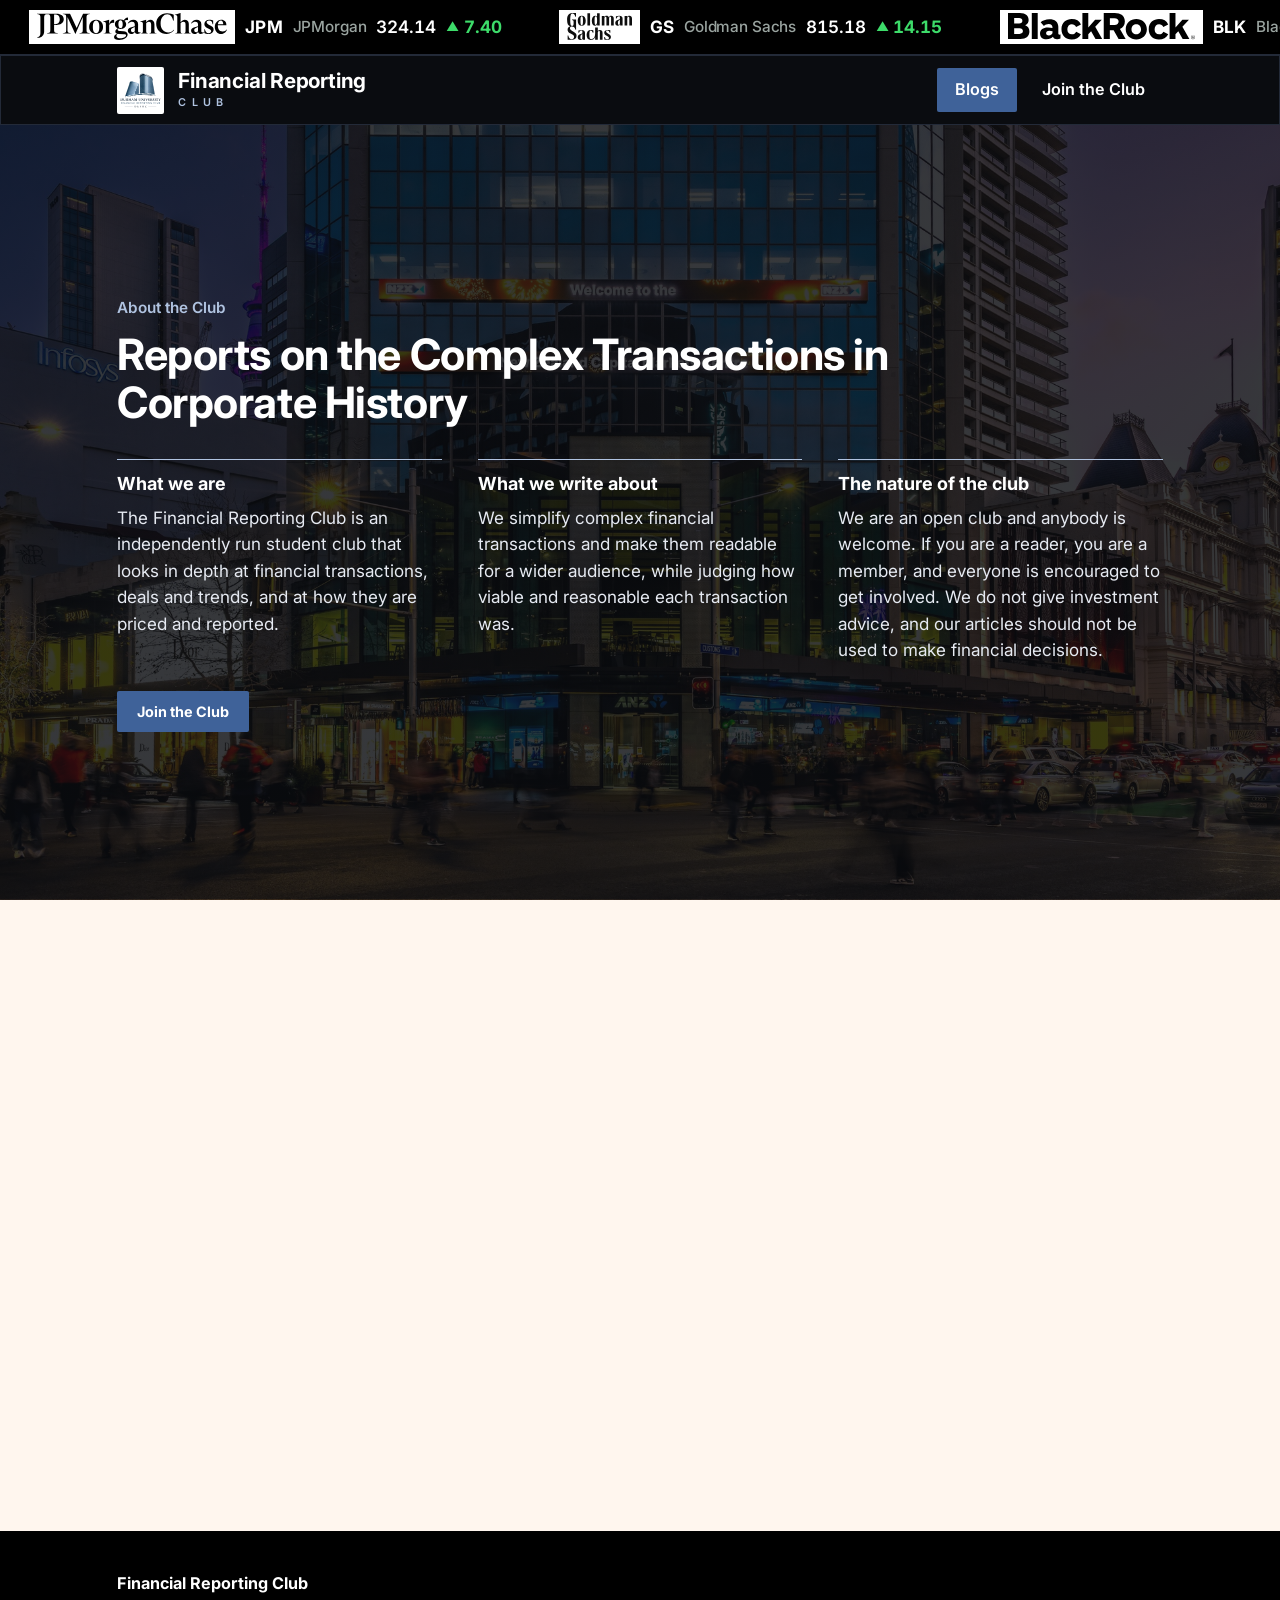
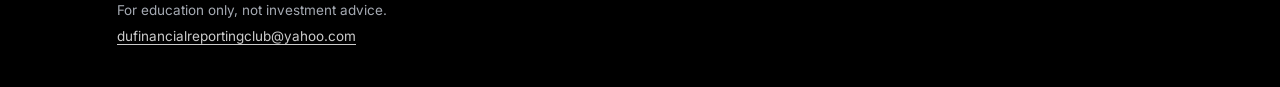
<file: site/index.html>
<!doctype html>
  <html lang="en">
  <head>
    <meta charset="utf-8">
    <meta name="viewport" content="width=device-width, initial-scale=1">
<meta http-equiv="Cache-Control" content="no-cache, no-store, must-revalidate">
<meta http-equiv="Pragma" content="no-cache"><meta http-equiv="Expires" content="0">
    <title>Financial Reporting Club</title>
    <meta name="description" content="Plain-English analysis of the deals that move markets.">
    <link rel="icon" href="assets/favicon.svg" type="image/svg+xml">
    <link rel="preconnect" href="https://fonts.googleapis.com">
    <link rel="preconnect" href="https://fonts.gstatic.com" crossorigin>
    <link href="https://fonts.googleapis.com/css2?family=Inter:wght@400;500;600;700;800&display=swap" rel="stylesheet">
    <link rel="stylesheet" href="assets/style.css?v=1795895332">
  </head>
  <body>
  <div class="ticker" role="region" aria-label="Market ticker: prices as of 27 Nov 2026, not live"><div class="ticker-track" style="animation-duration:120s"><div class="ticker-set"><span class="tick" title="JPMorgan · Banking"><span class="logo-chip"><img src="assets/logos/jpm.svg" alt=""></span><span class="t-sym">JPM</span><span class="t-name">JPMorgan</span><span class="t-price">324.14</span><span class="t-chg up"><b>&#9650;</b>7.40</span></span><span class="tick" title="Goldman Sachs · Investment banking"><span class="logo-chip"><img src="assets/logos/gs.svg" alt=""></span><span class="t-sym">GS</span><span class="t-name">Goldman Sachs</span><span class="t-price">815.18</span><span class="t-chg up"><b>&#9650;</b>14.15</span></span><span class="tick" title="BlackRock · Asset management"><span class="logo-chip"><img src="assets/logos/blk.svg" alt=""></span><span class="t-sym">BLK</span><span class="t-name">BlackRock</span><span class="t-price">1,167.73</span><span class="t-chg up"><b>&#9650;</b>25.87</span></span><span class="tick" title="Visa · Payments"><span class="logo-chip"><img src="assets/logos/v.svg" alt=""></span><span class="t-sym">V</span><span class="t-name">Visa</span><span class="t-price">430.56</span><span class="t-chg up"><b>&#9650;</b>6.16</span></span><span class="tick" title="Apple · Electronics"><span class="logo-chip"><img src="assets/logos/aapl.svg" alt=""></span><span class="t-sym">AAPL</span><span class="t-name">Apple</span><span class="t-price">357.52</span><span class="t-chg up"><b>&#9650;</b>1.94</span></span><span class="tick" title="Microsoft · Software"><span class="logo-chip"><img src="assets/logos/msft.svg" alt=""></span><span class="t-sym">MSFT</span><span class="t-name">Microsoft</span><span class="t-price">490.99</span><span class="t-chg up"><b>&#9650;</b>1.06</span></span><span class="tick" title="Nvidia · Semiconductors"><span class="logo-chip"><img src="assets/logos/nvda.svg" alt=""></span><span class="t-sym">NVDA</span><span class="t-name">Nvidia</span><span class="t-price">149.18</span><span class="t-chg down"><b>&#9660;</b>0.12</span></span><span class="tick" title="Alphabet · Internet"><span class="logo-chip"><img src="assets/logos/googl.svg" alt=""></span><span class="t-sym">GOOGL</span><span class="t-name">Alphabet</span><span class="t-price">273.72</span><span class="t-chg up"><b>&#9650;</b>0.62</span></span><span class="tick" title="Verizon · Telecoms"><span class="logo-chip"><img src="assets/logos/vz.svg" alt=""></span><span class="t-sym">VZ</span><span class="t-name">Verizon</span><span class="t-price">47.72</span><span class="t-chg up"><b>&#9650;</b>0.44</span></span><span class="tick" title="Pfizer · Pharmaceuticals"><span class="logo-chip"><img src="assets/logos/pfe.svg" alt=""></span><span class="t-sym">PFE</span><span class="t-name">Pfizer</span><span class="t-price">28.50</span><span class="t-chg up"><b>&#9650;</b>0.04</span></span><span class="tick" title="UnitedHealth · Healthcare"><span class="logo-chip"><img src="assets/logos/unh.svg" alt=""></span><span class="t-sym">UNH</span><span class="t-name">UnitedHealth</span><span class="t-price">352.20</span><span class="t-chg up"><b>&#9650;</b>6.01</span></span><span class="tick" title="Delta · Airlines"><span class="logo-chip"><img src="assets/logos/dal.svg" alt=""></span><span class="t-sym">DAL</span><span class="t-name">Delta</span><span class="t-price">85.02</span><span class="t-chg up"><b>&#9650;</b>2.08</span></span><span class="tick" title="Boeing · Aerospace"><span class="logo-chip"><img src="assets/logos/ba.svg" alt=""></span><span class="t-sym">BA</span><span class="t-name">Boeing</span><span class="t-price">167.46</span><span class="t-chg up"><b>&#9650;</b>2.93</span></span><span class="tick" title="Toyota · Automotive"><span class="logo-chip"><img src="assets/logos/tm.svg" alt=""></span><span class="t-sym">TM</span><span class="t-name">Toyota</span><span class="t-price">214.60</span><span class="t-chg down"><b>&#9660;</b>1.20</span></span><span class="tick" title="FedEx · Logistics"><span class="logo-chip"><img src="assets/logos/fdx.svg" alt=""></span><span class="t-sym">FDX</span><span class="t-name">FedEx</span><span class="t-price">310.47</span><span class="t-chg up"><b>&#9650;</b>1.60</span></span><span class="tick" title="Union Pacific · Railways"><span class="logo-chip"><img src="assets/logos/unp.svg" alt=""></span><span class="t-sym">UNP</span><span class="t-name">Union Pacific</span><span class="t-price">297.43</span><span class="t-chg down"><b>&#9660;</b>0.95</span></span><span class="tick" title="ExxonMobil · Oil and gas"><span class="logo-chip"><img src="assets/logos/xom.svg" alt=""></span><span class="t-sym">XOM</span><span class="t-name">ExxonMobil</span><span class="t-price">160.64</span><span class="t-chg up"><b>&#9650;</b>2.56</span></span><span class="tick" title="NextEra · Utilities"><span class="logo-chip"><img src="assets/logos/nee.svg" alt=""></span><span class="t-sym">NEE</span><span class="t-name">NextEra</span><span class="t-price">84.94</span><span class="t-chg up"><b>&#9650;</b>0.15</span></span><span class="tick" title="Caterpillar · Machinery"><span class="logo-chip"><img src="assets/logos/cat.svg" alt=""></span><span class="t-sym">CAT</span><span class="t-name">Caterpillar</span><span class="t-price">562.53</span><span class="t-chg up"><b>&#9650;</b>18.84</span></span><span class="tick" title="BHP · Mining"><span class="logo-chip"><img src="assets/logos/bhp.svg" alt=""></span><span class="t-sym">BHP</span><span class="t-name">BHP</span><span class="t-price">73.34</span><span class="t-chg up"><b>&#9650;</b>2.57</span></span><span class="tick" title="Linde · Chemicals"><span class="logo-chip"><img src="assets/logos/lin.png" alt=""></span><span class="t-sym">LIN</span><span class="t-name">Linde</span><span class="t-price">530.75</span><span class="t-chg up"><b>&#9650;</b>6.14</span></span><span class="tick" title="Walmart · Retail"><span class="logo-chip"><img src="assets/logos/wmt.svg" alt=""></span><span class="t-sym">WMT</span><span class="t-name">Walmart</span><span class="t-price">132.11</span><span class="t-chg up"><b>&#9650;</b>0.17</span></span><span class="tick" title="Amazon · E-commerce"><span class="logo-chip"><img src="assets/logos/amzn.svg" alt=""></span><span class="t-sym">AMZN</span><span class="t-name">Amazon</span><span class="t-price">254.06</span><span class="t-chg up"><b>&#9650;</b>9.63</span></span><span class="tick" title="Coca-Cola · Beverages"><span class="logo-chip"><img src="assets/logos/ko.svg" alt=""></span><span class="t-sym">KO</span><span class="t-name">Coca-Cola</span><span class="t-price">97.40</span><span class="t-chg down"><b>&#9660;</b>0.18</span></span><span class="tick" title="Procter &amp; Gamble · Consumer goods"><span class="logo-chip"><img src="assets/logos/pg.svg" alt=""></span><span class="t-sym">PG</span><span class="t-name">Procter &amp; Gamble</span><span class="t-price">172.55</span><span class="t-chg down"><b>&#9660;</b>0.68</span></span><span class="tick" title="Nike · Sportswear"><span class="logo-chip"><img src="assets/logos/nke.svg" alt=""></span><span class="t-sym">NKE</span><span class="t-name">Nike</span><span class="t-price">37.17</span><span class="t-chg up"><b>&#9650;</b>0.51</span></span><span class="tick" title="McDonald&#39;s · Restaurants"><span class="logo-chip"><img src="assets/logos/mcd.svg" alt=""></span><span class="t-sym">MCD</span><span class="t-name">McDonald&#39;s</span><span class="t-price">282.08</span><span class="t-chg down"><b>&#9660;</b>1.42</span></span><span class="tick" title="Disney · Entertainment"><span class="logo-chip"><img src="assets/logos/dis.svg" alt=""></span><span class="t-sym">DIS</span><span class="t-name">Disney</span><span class="t-price">127.00</span><span class="t-chg up"><b>&#9650;</b>1.40</span></span><span class="tick" title="Marriott · Hospitality"><span class="logo-chip"><img src="assets/logos/mar.svg" alt=""></span><span class="t-sym">MAR</span><span class="t-name">Marriott</span><span class="t-price">417.77</span><span class="t-chg up"><b>&#9650;</b>2.00</span></span><span class="tick" title="Prologis · Real estate"><span class="logo-chip"><img src="assets/logos/pld.svg" alt=""></span><span class="t-sym">PLD</span><span class="t-name">Prologis</span><span class="t-price">127.00</span><span class="t-chg down"><b>&#9660;</b>0.03</span></span></div><div class="ticker-set" aria-hidden="true"><span class="tick" title="JPMorgan · Banking"><span class="logo-chip"><img src="assets/logos/jpm.svg" alt=""></span><span class="t-sym">JPM</span><span class="t-name">JPMorgan</span><span class="t-price">324.14</span><span class="t-chg up"><b>&#9650;</b>7.40</span></span><span class="tick" title="Goldman Sachs · Investment banking"><span class="logo-chip"><img src="assets/logos/gs.svg" alt=""></span><span class="t-sym">GS</span><span class="t-name">Goldman Sachs</span><span class="t-price">815.18</span><span class="t-chg up"><b>&#9650;</b>14.15</span></span><span class="tick" title="BlackRock · Asset management"><span class="logo-chip"><img src="assets/logos/blk.svg" alt=""></span><span class="t-sym">BLK</span><span class="t-name">BlackRock</span><span class="t-price">1,167.73</span><span class="t-chg up"><b>&#9650;</b>25.87</span></span><span class="tick" title="Visa · Payments"><span class="logo-chip"><img src="assets/logos/v.svg" alt=""></span><span class="t-sym">V</span><span class="t-name">Visa</span><span class="t-price">430.56</span><span class="t-chg up"><b>&#9650;</b>6.16</span></span><span class="tick" title="Apple · Electronics"><span class="logo-chip"><img src="assets/logos/aapl.svg" alt=""></span><span class="t-sym">AAPL</span><span class="t-name">Apple</span><span class="t-price">357.52</span><span class="t-chg up"><b>&#9650;</b>1.94</span></span><span class="tick" title="Microsoft · Software"><span class="logo-chip"><img src="assets/logos/msft.svg" alt=""></span><span class="t-sym">MSFT</span><span class="t-name">Microsoft</span><span class="t-price">490.99</span><span class="t-chg up"><b>&#9650;</b>1.06</span></span><span class="tick" title="Nvidia · Semiconductors"><span class="logo-chip"><img src="assets/logos/nvda.svg" alt=""></span><span class="t-sym">NVDA</span><span class="t-name">Nvidia</span><span class="t-price">149.18</span><span class="t-chg down"><b>&#9660;</b>0.12</span></span><span class="tick" title="Alphabet · Internet"><span class="logo-chip"><img src="assets/logos/googl.svg" alt=""></span><span class="t-sym">GOOGL</span><span class="t-name">Alphabet</span><span class="t-price">273.72</span><span class="t-chg up"><b>&#9650;</b>0.62</span></span><span class="tick" title="Verizon · Telecoms"><span class="logo-chip"><img src="assets/logos/vz.svg" alt=""></span><span class="t-sym">VZ</span><span class="t-name">Verizon</span><span class="t-price">47.72</span><span class="t-chg up"><b>&#9650;</b>0.44</span></span><span class="tick" title="Pfizer · Pharmaceuticals"><span class="logo-chip"><img src="assets/logos/pfe.svg" alt=""></span><span class="t-sym">PFE</span><span class="t-name">Pfizer</span><span class="t-price">28.50</span><span class="t-chg up"><b>&#9650;</b>0.04</span></span><span class="tick" title="UnitedHealth · Healthcare"><span class="logo-chip"><img src="assets/logos/unh.svg" alt=""></span><span class="t-sym">UNH</span><span class="t-name">UnitedHealth</span><span class="t-price">352.20</span><span class="t-chg up"><b>&#9650;</b>6.01</span></span><span class="tick" title="Delta · Airlines"><span class="logo-chip"><img src="assets/logos/dal.svg" alt=""></span><span class="t-sym">DAL</span><span class="t-name">Delta</span><span class="t-price">85.02</span><span class="t-chg up"><b>&#9650;</b>2.08</span></span><span class="tick" title="Boeing · Aerospace"><span class="logo-chip"><img src="assets/logos/ba.svg" alt=""></span><span class="t-sym">BA</span><span class="t-name">Boeing</span><span class="t-price">167.46</span><span class="t-chg up"><b>&#9650;</b>2.93</span></span><span class="tick" title="Toyota · Automotive"><span class="logo-chip"><img src="assets/logos/tm.svg" alt=""></span><span class="t-sym">TM</span><span class="t-name">Toyota</span><span class="t-price">214.60</span><span class="t-chg down"><b>&#9660;</b>1.20</span></span><span class="tick" title="FedEx · Logistics"><span class="logo-chip"><img src="assets/logos/fdx.svg" alt=""></span><span class="t-sym">FDX</span><span class="t-name">FedEx</span><span class="t-price">310.47</span><span class="t-chg up"><b>&#9650;</b>1.60</span></span><span class="tick" title="Union Pacific · Railways"><span class="logo-chip"><img src="assets/logos/unp.svg" alt=""></span><span class="t-sym">UNP</span><span class="t-name">Union Pacific</span><span class="t-price">297.43</span><span class="t-chg down"><b>&#9660;</b>0.95</span></span><span class="tick" title="ExxonMobil · Oil and gas"><span class="logo-chip"><img src="assets/logos/xom.svg" alt=""></span><span class="t-sym">XOM</span><span class="t-name">ExxonMobil</span><span class="t-price">160.64</span><span class="t-chg up"><b>&#9650;</b>2.56</span></span><span class="tick" title="NextEra · Utilities"><span class="logo-chip"><img src="assets/logos/nee.svg" alt=""></span><span class="t-sym">NEE</span><span class="t-name">NextEra</span><span class="t-price">84.94</span><span class="t-chg up"><b>&#9650;</b>0.15</span></span><span class="tick" title="Caterpillar · Machinery"><span class="logo-chip"><img src="assets/logos/cat.svg" alt=""></span><span class="t-sym">CAT</span><span class="t-name">Caterpillar</span><span class="t-price">562.53</span><span class="t-chg up"><b>&#9650;</b>18.84</span></span><span class="tick" title="BHP · Mining"><span class="logo-chip"><img src="assets/logos/bhp.svg" alt=""></span><span class="t-sym">BHP</span><span class="t-name">BHP</span><span class="t-price">73.34</span><span class="t-chg up"><b>&#9650;</b>2.57</span></span><span class="tick" title="Linde · Chemicals"><span class="logo-chip"><img src="assets/logos/lin.png" alt=""></span><span class="t-sym">LIN</span><span class="t-name">Linde</span><span class="t-price">530.75</span><span class="t-chg up"><b>&#9650;</b>6.14</span></span><span class="tick" title="Walmart · Retail"><span class="logo-chip"><img src="assets/logos/wmt.svg" alt=""></span><span class="t-sym">WMT</span><span class="t-name">Walmart</span><span class="t-price">132.11</span><span class="t-chg up"><b>&#9650;</b>0.17</span></span><span class="tick" title="Amazon · E-commerce"><span class="logo-chip"><img src="assets/logos/amzn.svg" alt=""></span><span class="t-sym">AMZN</span><span class="t-name">Amazon</span><span class="t-price">254.06</span><span class="t-chg up"><b>&#9650;</b>9.63</span></span><span class="tick" title="Coca-Cola · Beverages"><span class="logo-chip"><img src="assets/logos/ko.svg" alt=""></span><span class="t-sym">KO</span><span class="t-name">Coca-Cola</span><span class="t-price">97.40</span><span class="t-chg down"><b>&#9660;</b>0.18</span></span><span class="tick" title="Procter &amp; Gamble · Consumer goods"><span class="logo-chip"><img src="assets/logos/pg.svg" alt=""></span><span class="t-sym">PG</span><span class="t-name">Procter &amp; Gamble</span><span class="t-price">172.55</span><span class="t-chg down"><b>&#9660;</b>0.68</span></span><span class="tick" title="Nike · Sportswear"><span class="logo-chip"><img src="assets/logos/nke.svg" alt=""></span><span class="t-sym">NKE</span><span class="t-name">Nike</span><span class="t-price">37.17</span><span class="t-chg up"><b>&#9650;</b>0.51</span></span><span class="tick" title="McDonald&#39;s · Restaurants"><span class="logo-chip"><img src="assets/logos/mcd.svg" alt=""></span><span class="t-sym">MCD</span><span class="t-name">McDonald&#39;s</span><span class="t-price">282.08</span><span class="t-chg down"><b>&#9660;</b>1.42</span></span><span class="tick" title="Disney · Entertainment"><span class="logo-chip"><img src="assets/logos/dis.svg" alt=""></span><span class="t-sym">DIS</span><span class="t-name">Disney</span><span class="t-price">127.00</span><span class="t-chg up"><b>&#9650;</b>1.40</span></span><span class="tick" title="Marriott · Hospitality"><span class="logo-chip"><img src="assets/logos/mar.svg" alt=""></span><span class="t-sym">MAR</span><span class="t-name">Marriott</span><span class="t-price">417.77</span><span class="t-chg up"><b>&#9650;</b>2.00</span></span><span class="tick" title="Prologis · Real estate"><span class="logo-chip"><img src="assets/logos/pld.svg" alt=""></span><span class="t-sym">PLD</span><span class="t-name">Prologis</span><span class="t-price">127.00</span><span class="t-chg down"><b>&#9660;</b>0.03</span></span></div></div></div>
    <div class="frame">
      <header class="site-header">
        <a class="brand" href="index.html" aria-label="Financial Reporting Club, home">
          <img class="brand-logo" src="assets/logo.svg" alt="" width="44" height="44"><span class="wordmark"><span class="wm-top">Financial Reporting</span><span class="wm-bottom">Club</span></span>
        </a>
        <nav class="main-nav"><a href="#blogs" class="active" aria-current="page">Blogs</a><a href="join.html">Join the Club</a></nav>
      </header>
    </div>
    <main>
  <div><section class="hero hero-about">
  <p class="eyebrow">About the Club</p>
  <h1>Reports on the Complex Transactions in Corporate History</h1>
  <div class="about-cols">
    <div class="about-item"><h2>What we are</h2><p>The Financial Reporting Club is an independently run student club that looks in depth at financial transactions, deals and trends, and at how they are priced and reported.</p></div><div class="about-item"><h2>What we write about</h2><p>We simplify complex financial transactions and make them readable for a wider audience, while judging how viable and reasonable each transaction was.</p></div><div class="about-item"><h2>The nature of the club</h2><p>We are an open club and anybody is welcome. If you are a reader, you are a member, and everyone is encouraged to get involved. We do not give investment advice, and our articles should not be used to make financial decisions.</p></div>
  </div>
  <a class="pill pill-white" href="join.html">Join the Club</a>
</section></div>

  <div class="wrap wide blogs-area"><h2 class="section-title reveal" id="blogs">Articles by author</h2><section class="author-row reveal"><div class="author-head"><h3>Luca Basturkmen Massa</h3><div class="scroll-btns"><button type="button" class="scroll-btn" data-dir="-1" aria-label="Scroll left">&larr;</button><button type="button" class="scroll-btn" data-dir="1" aria-label="Scroll right">&rarr;</button></div></div><div class="scroller" tabindex="0" role="region" aria-label="Articles by Luca Basturkmen Massa"><a class="card reveal" href="posts/2026-11-23-enron-insurance-against-itself.html">
  <img src="assets/images/glass-towers.png" alt="" loading="lazy">
  <div class="card-body">
    <h4>The Enron-Rhythms NetConnections Deal, Enron’s Insurance Against Itself</h4>
    <p>What if you bet on Haaland scoring 9 goals in each of two consecutive games, and wanted to sell the bet after he scored 9 in the first game?</p>
    <span class="card-meta">27 November 2026 &middot; 15 min read</span>
  </div>
</a>
</div></section></div>
    </main>
    <footer class="site-footer"><div class="wrap wide"><p><strong>Financial Reporting Club</strong></p><p class="fine">For education only, not investment advice.</p><p class="fine"><a href="mailto:dufinancialreportingclub@yahoo.com">dufinancialreportingclub@yahoo.com</a></p></div></footer>
    <script src="assets/site.js?v=1795895332"></script>
  </body>
  </html>
</file>
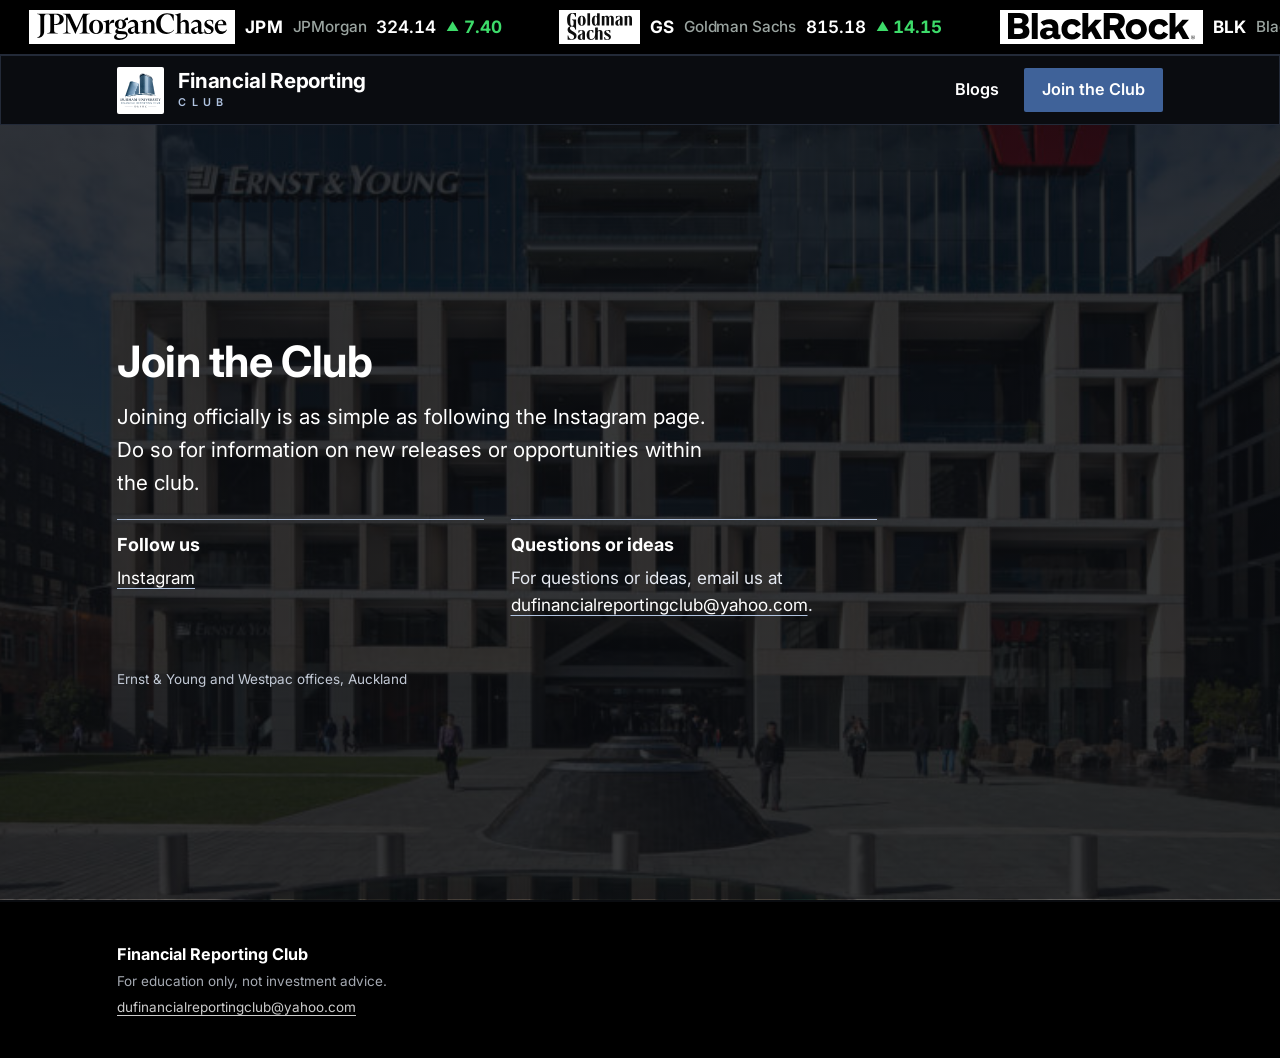
<file: site/join.html>
<!doctype html>
  <html lang="en">
  <head>
    <meta charset="utf-8">
    <meta name="viewport" content="width=device-width, initial-scale=1">
<meta http-equiv="Cache-Control" content="no-cache, no-store, must-revalidate">
<meta http-equiv="Pragma" content="no-cache"><meta http-equiv="Expires" content="0">
    <title>Join the Club · Financial Reporting Club</title>
    <meta name="description" content="Plain-English analysis of the deals that move markets.">
    <link rel="icon" href="assets/favicon.svg" type="image/svg+xml">
    <link rel="preconnect" href="https://fonts.googleapis.com">
    <link rel="preconnect" href="https://fonts.gstatic.com" crossorigin>
    <link href="https://fonts.googleapis.com/css2?family=Inter:wght@400;500;600;700;800&display=swap" rel="stylesheet">
    <link rel="stylesheet" href="assets/style.css?v=1795895332">
  </head>
  <body class="dark">
  <div class="ticker" role="region" aria-label="Market ticker: prices as of 27 Nov 2026, not live"><div class="ticker-track" style="animation-duration:120s"><div class="ticker-set"><span class="tick" title="JPMorgan · Banking"><span class="logo-chip"><img src="assets/logos/jpm.svg" alt=""></span><span class="t-sym">JPM</span><span class="t-name">JPMorgan</span><span class="t-price">324.14</span><span class="t-chg up"><b>&#9650;</b>7.40</span></span><span class="tick" title="Goldman Sachs · Investment banking"><span class="logo-chip"><img src="assets/logos/gs.svg" alt=""></span><span class="t-sym">GS</span><span class="t-name">Goldman Sachs</span><span class="t-price">815.18</span><span class="t-chg up"><b>&#9650;</b>14.15</span></span><span class="tick" title="BlackRock · Asset management"><span class="logo-chip"><img src="assets/logos/blk.svg" alt=""></span><span class="t-sym">BLK</span><span class="t-name">BlackRock</span><span class="t-price">1,167.73</span><span class="t-chg up"><b>&#9650;</b>25.87</span></span><span class="tick" title="Visa · Payments"><span class="logo-chip"><img src="assets/logos/v.svg" alt=""></span><span class="t-sym">V</span><span class="t-name">Visa</span><span class="t-price">430.56</span><span class="t-chg up"><b>&#9650;</b>6.16</span></span><span class="tick" title="Apple · Electronics"><span class="logo-chip"><img src="assets/logos/aapl.svg" alt=""></span><span class="t-sym">AAPL</span><span class="t-name">Apple</span><span class="t-price">357.52</span><span class="t-chg up"><b>&#9650;</b>1.94</span></span><span class="tick" title="Microsoft · Software"><span class="logo-chip"><img src="assets/logos/msft.svg" alt=""></span><span class="t-sym">MSFT</span><span class="t-name">Microsoft</span><span class="t-price">490.99</span><span class="t-chg up"><b>&#9650;</b>1.06</span></span><span class="tick" title="Nvidia · Semiconductors"><span class="logo-chip"><img src="assets/logos/nvda.svg" alt=""></span><span class="t-sym">NVDA</span><span class="t-name">Nvidia</span><span class="t-price">149.18</span><span class="t-chg down"><b>&#9660;</b>0.12</span></span><span class="tick" title="Alphabet · Internet"><span class="logo-chip"><img src="assets/logos/googl.svg" alt=""></span><span class="t-sym">GOOGL</span><span class="t-name">Alphabet</span><span class="t-price">273.72</span><span class="t-chg up"><b>&#9650;</b>0.62</span></span><span class="tick" title="Verizon · Telecoms"><span class="logo-chip"><img src="assets/logos/vz.svg" alt=""></span><span class="t-sym">VZ</span><span class="t-name">Verizon</span><span class="t-price">47.72</span><span class="t-chg up"><b>&#9650;</b>0.44</span></span><span class="tick" title="Pfizer · Pharmaceuticals"><span class="logo-chip"><img src="assets/logos/pfe.svg" alt=""></span><span class="t-sym">PFE</span><span class="t-name">Pfizer</span><span class="t-price">28.50</span><span class="t-chg up"><b>&#9650;</b>0.04</span></span><span class="tick" title="UnitedHealth · Healthcare"><span class="logo-chip"><img src="assets/logos/unh.svg" alt=""></span><span class="t-sym">UNH</span><span class="t-name">UnitedHealth</span><span class="t-price">352.20</span><span class="t-chg up"><b>&#9650;</b>6.01</span></span><span class="tick" title="Delta · Airlines"><span class="logo-chip"><img src="assets/logos/dal.svg" alt=""></span><span class="t-sym">DAL</span><span class="t-name">Delta</span><span class="t-price">85.02</span><span class="t-chg up"><b>&#9650;</b>2.08</span></span><span class="tick" title="Boeing · Aerospace"><span class="logo-chip"><img src="assets/logos/ba.svg" alt=""></span><span class="t-sym">BA</span><span class="t-name">Boeing</span><span class="t-price">167.46</span><span class="t-chg up"><b>&#9650;</b>2.93</span></span><span class="tick" title="Toyota · Automotive"><span class="logo-chip"><img src="assets/logos/tm.svg" alt=""></span><span class="t-sym">TM</span><span class="t-name">Toyota</span><span class="t-price">214.60</span><span class="t-chg down"><b>&#9660;</b>1.20</span></span><span class="tick" title="FedEx · Logistics"><span class="logo-chip"><img src="assets/logos/fdx.svg" alt=""></span><span class="t-sym">FDX</span><span class="t-name">FedEx</span><span class="t-price">310.47</span><span class="t-chg up"><b>&#9650;</b>1.60</span></span><span class="tick" title="Union Pacific · Railways"><span class="logo-chip"><img src="assets/logos/unp.svg" alt=""></span><span class="t-sym">UNP</span><span class="t-name">Union Pacific</span><span class="t-price">297.43</span><span class="t-chg down"><b>&#9660;</b>0.95</span></span><span class="tick" title="ExxonMobil · Oil and gas"><span class="logo-chip"><img src="assets/logos/xom.svg" alt=""></span><span class="t-sym">XOM</span><span class="t-name">ExxonMobil</span><span class="t-price">160.64</span><span class="t-chg up"><b>&#9650;</b>2.56</span></span><span class="tick" title="NextEra · Utilities"><span class="logo-chip"><img src="assets/logos/nee.svg" alt=""></span><span class="t-sym">NEE</span><span class="t-name">NextEra</span><span class="t-price">84.94</span><span class="t-chg up"><b>&#9650;</b>0.15</span></span><span class="tick" title="Caterpillar · Machinery"><span class="logo-chip"><img src="assets/logos/cat.svg" alt=""></span><span class="t-sym">CAT</span><span class="t-name">Caterpillar</span><span class="t-price">562.53</span><span class="t-chg up"><b>&#9650;</b>18.84</span></span><span class="tick" title="BHP · Mining"><span class="logo-chip"><img src="assets/logos/bhp.svg" alt=""></span><span class="t-sym">BHP</span><span class="t-name">BHP</span><span class="t-price">73.34</span><span class="t-chg up"><b>&#9650;</b>2.57</span></span><span class="tick" title="Linde · Chemicals"><span class="logo-chip"><img src="assets/logos/lin.png" alt=""></span><span class="t-sym">LIN</span><span class="t-name">Linde</span><span class="t-price">530.75</span><span class="t-chg up"><b>&#9650;</b>6.14</span></span><span class="tick" title="Walmart · Retail"><span class="logo-chip"><img src="assets/logos/wmt.svg" alt=""></span><span class="t-sym">WMT</span><span class="t-name">Walmart</span><span class="t-price">132.11</span><span class="t-chg up"><b>&#9650;</b>0.17</span></span><span class="tick" title="Amazon · E-commerce"><span class="logo-chip"><img src="assets/logos/amzn.svg" alt=""></span><span class="t-sym">AMZN</span><span class="t-name">Amazon</span><span class="t-price">254.06</span><span class="t-chg up"><b>&#9650;</b>9.63</span></span><span class="tick" title="Coca-Cola · Beverages"><span class="logo-chip"><img src="assets/logos/ko.svg" alt=""></span><span class="t-sym">KO</span><span class="t-name">Coca-Cola</span><span class="t-price">97.40</span><span class="t-chg down"><b>&#9660;</b>0.18</span></span><span class="tick" title="Procter &amp; Gamble · Consumer goods"><span class="logo-chip"><img src="assets/logos/pg.svg" alt=""></span><span class="t-sym">PG</span><span class="t-name">Procter &amp; Gamble</span><span class="t-price">172.55</span><span class="t-chg down"><b>&#9660;</b>0.68</span></span><span class="tick" title="Nike · Sportswear"><span class="logo-chip"><img src="assets/logos/nke.svg" alt=""></span><span class="t-sym">NKE</span><span class="t-name">Nike</span><span class="t-price">37.17</span><span class="t-chg up"><b>&#9650;</b>0.51</span></span><span class="tick" title="McDonald&#39;s · Restaurants"><span class="logo-chip"><img src="assets/logos/mcd.svg" alt=""></span><span class="t-sym">MCD</span><span class="t-name">McDonald&#39;s</span><span class="t-price">282.08</span><span class="t-chg down"><b>&#9660;</b>1.42</span></span><span class="tick" title="Disney · Entertainment"><span class="logo-chip"><img src="assets/logos/dis.svg" alt=""></span><span class="t-sym">DIS</span><span class="t-name">Disney</span><span class="t-price">127.00</span><span class="t-chg up"><b>&#9650;</b>1.40</span></span><span class="tick" title="Marriott · Hospitality"><span class="logo-chip"><img src="assets/logos/mar.svg" alt=""></span><span class="t-sym">MAR</span><span class="t-name">Marriott</span><span class="t-price">417.77</span><span class="t-chg up"><b>&#9650;</b>2.00</span></span><span class="tick" title="Prologis · Real estate"><span class="logo-chip"><img src="assets/logos/pld.svg" alt=""></span><span class="t-sym">PLD</span><span class="t-name">Prologis</span><span class="t-price">127.00</span><span class="t-chg down"><b>&#9660;</b>0.03</span></span></div><div class="ticker-set" aria-hidden="true"><span class="tick" title="JPMorgan · Banking"><span class="logo-chip"><img src="assets/logos/jpm.svg" alt=""></span><span class="t-sym">JPM</span><span class="t-name">JPMorgan</span><span class="t-price">324.14</span><span class="t-chg up"><b>&#9650;</b>7.40</span></span><span class="tick" title="Goldman Sachs · Investment banking"><span class="logo-chip"><img src="assets/logos/gs.svg" alt=""></span><span class="t-sym">GS</span><span class="t-name">Goldman Sachs</span><span class="t-price">815.18</span><span class="t-chg up"><b>&#9650;</b>14.15</span></span><span class="tick" title="BlackRock · Asset management"><span class="logo-chip"><img src="assets/logos/blk.svg" alt=""></span><span class="t-sym">BLK</span><span class="t-name">BlackRock</span><span class="t-price">1,167.73</span><span class="t-chg up"><b>&#9650;</b>25.87</span></span><span class="tick" title="Visa · Payments"><span class="logo-chip"><img src="assets/logos/v.svg" alt=""></span><span class="t-sym">V</span><span class="t-name">Visa</span><span class="t-price">430.56</span><span class="t-chg up"><b>&#9650;</b>6.16</span></span><span class="tick" title="Apple · Electronics"><span class="logo-chip"><img src="assets/logos/aapl.svg" alt=""></span><span class="t-sym">AAPL</span><span class="t-name">Apple</span><span class="t-price">357.52</span><span class="t-chg up"><b>&#9650;</b>1.94</span></span><span class="tick" title="Microsoft · Software"><span class="logo-chip"><img src="assets/logos/msft.svg" alt=""></span><span class="t-sym">MSFT</span><span class="t-name">Microsoft</span><span class="t-price">490.99</span><span class="t-chg up"><b>&#9650;</b>1.06</span></span><span class="tick" title="Nvidia · Semiconductors"><span class="logo-chip"><img src="assets/logos/nvda.svg" alt=""></span><span class="t-sym">NVDA</span><span class="t-name">Nvidia</span><span class="t-price">149.18</span><span class="t-chg down"><b>&#9660;</b>0.12</span></span><span class="tick" title="Alphabet · Internet"><span class="logo-chip"><img src="assets/logos/googl.svg" alt=""></span><span class="t-sym">GOOGL</span><span class="t-name">Alphabet</span><span class="t-price">273.72</span><span class="t-chg up"><b>&#9650;</b>0.62</span></span><span class="tick" title="Verizon · Telecoms"><span class="logo-chip"><img src="assets/logos/vz.svg" alt=""></span><span class="t-sym">VZ</span><span class="t-name">Verizon</span><span class="t-price">47.72</span><span class="t-chg up"><b>&#9650;</b>0.44</span></span><span class="tick" title="Pfizer · Pharmaceuticals"><span class="logo-chip"><img src="assets/logos/pfe.svg" alt=""></span><span class="t-sym">PFE</span><span class="t-name">Pfizer</span><span class="t-price">28.50</span><span class="t-chg up"><b>&#9650;</b>0.04</span></span><span class="tick" title="UnitedHealth · Healthcare"><span class="logo-chip"><img src="assets/logos/unh.svg" alt=""></span><span class="t-sym">UNH</span><span class="t-name">UnitedHealth</span><span class="t-price">352.20</span><span class="t-chg up"><b>&#9650;</b>6.01</span></span><span class="tick" title="Delta · Airlines"><span class="logo-chip"><img src="assets/logos/dal.svg" alt=""></span><span class="t-sym">DAL</span><span class="t-name">Delta</span><span class="t-price">85.02</span><span class="t-chg up"><b>&#9650;</b>2.08</span></span><span class="tick" title="Boeing · Aerospace"><span class="logo-chip"><img src="assets/logos/ba.svg" alt=""></span><span class="t-sym">BA</span><span class="t-name">Boeing</span><span class="t-price">167.46</span><span class="t-chg up"><b>&#9650;</b>2.93</span></span><span class="tick" title="Toyota · Automotive"><span class="logo-chip"><img src="assets/logos/tm.svg" alt=""></span><span class="t-sym">TM</span><span class="t-name">Toyota</span><span class="t-price">214.60</span><span class="t-chg down"><b>&#9660;</b>1.20</span></span><span class="tick" title="FedEx · Logistics"><span class="logo-chip"><img src="assets/logos/fdx.svg" alt=""></span><span class="t-sym">FDX</span><span class="t-name">FedEx</span><span class="t-price">310.47</span><span class="t-chg up"><b>&#9650;</b>1.60</span></span><span class="tick" title="Union Pacific · Railways"><span class="logo-chip"><img src="assets/logos/unp.svg" alt=""></span><span class="t-sym">UNP</span><span class="t-name">Union Pacific</span><span class="t-price">297.43</span><span class="t-chg down"><b>&#9660;</b>0.95</span></span><span class="tick" title="ExxonMobil · Oil and gas"><span class="logo-chip"><img src="assets/logos/xom.svg" alt=""></span><span class="t-sym">XOM</span><span class="t-name">ExxonMobil</span><span class="t-price">160.64</span><span class="t-chg up"><b>&#9650;</b>2.56</span></span><span class="tick" title="NextEra · Utilities"><span class="logo-chip"><img src="assets/logos/nee.svg" alt=""></span><span class="t-sym">NEE</span><span class="t-name">NextEra</span><span class="t-price">84.94</span><span class="t-chg up"><b>&#9650;</b>0.15</span></span><span class="tick" title="Caterpillar · Machinery"><span class="logo-chip"><img src="assets/logos/cat.svg" alt=""></span><span class="t-sym">CAT</span><span class="t-name">Caterpillar</span><span class="t-price">562.53</span><span class="t-chg up"><b>&#9650;</b>18.84</span></span><span class="tick" title="BHP · Mining"><span class="logo-chip"><img src="assets/logos/bhp.svg" alt=""></span><span class="t-sym">BHP</span><span class="t-name">BHP</span><span class="t-price">73.34</span><span class="t-chg up"><b>&#9650;</b>2.57</span></span><span class="tick" title="Linde · Chemicals"><span class="logo-chip"><img src="assets/logos/lin.png" alt=""></span><span class="t-sym">LIN</span><span class="t-name">Linde</span><span class="t-price">530.75</span><span class="t-chg up"><b>&#9650;</b>6.14</span></span><span class="tick" title="Walmart · Retail"><span class="logo-chip"><img src="assets/logos/wmt.svg" alt=""></span><span class="t-sym">WMT</span><span class="t-name">Walmart</span><span class="t-price">132.11</span><span class="t-chg up"><b>&#9650;</b>0.17</span></span><span class="tick" title="Amazon · E-commerce"><span class="logo-chip"><img src="assets/logos/amzn.svg" alt=""></span><span class="t-sym">AMZN</span><span class="t-name">Amazon</span><span class="t-price">254.06</span><span class="t-chg up"><b>&#9650;</b>9.63</span></span><span class="tick" title="Coca-Cola · Beverages"><span class="logo-chip"><img src="assets/logos/ko.svg" alt=""></span><span class="t-sym">KO</span><span class="t-name">Coca-Cola</span><span class="t-price">97.40</span><span class="t-chg down"><b>&#9660;</b>0.18</span></span><span class="tick" title="Procter &amp; Gamble · Consumer goods"><span class="logo-chip"><img src="assets/logos/pg.svg" alt=""></span><span class="t-sym">PG</span><span class="t-name">Procter &amp; Gamble</span><span class="t-price">172.55</span><span class="t-chg down"><b>&#9660;</b>0.68</span></span><span class="tick" title="Nike · Sportswear"><span class="logo-chip"><img src="assets/logos/nke.svg" alt=""></span><span class="t-sym">NKE</span><span class="t-name">Nike</span><span class="t-price">37.17</span><span class="t-chg up"><b>&#9650;</b>0.51</span></span><span class="tick" title="McDonald&#39;s · Restaurants"><span class="logo-chip"><img src="assets/logos/mcd.svg" alt=""></span><span class="t-sym">MCD</span><span class="t-name">McDonald&#39;s</span><span class="t-price">282.08</span><span class="t-chg down"><b>&#9660;</b>1.42</span></span><span class="tick" title="Disney · Entertainment"><span class="logo-chip"><img src="assets/logos/dis.svg" alt=""></span><span class="t-sym">DIS</span><span class="t-name">Disney</span><span class="t-price">127.00</span><span class="t-chg up"><b>&#9650;</b>1.40</span></span><span class="tick" title="Marriott · Hospitality"><span class="logo-chip"><img src="assets/logos/mar.svg" alt=""></span><span class="t-sym">MAR</span><span class="t-name">Marriott</span><span class="t-price">417.77</span><span class="t-chg up"><b>&#9650;</b>2.00</span></span><span class="tick" title="Prologis · Real estate"><span class="logo-chip"><img src="assets/logos/pld.svg" alt=""></span><span class="t-sym">PLD</span><span class="t-name">Prologis</span><span class="t-price">127.00</span><span class="t-chg down"><b>&#9660;</b>0.03</span></span></div></div></div>
    <div class="frame">
      <header class="site-header">
        <a class="brand" href="index.html" aria-label="Financial Reporting Club, home">
          <img class="brand-logo" src="assets/logo.svg" alt="" width="44" height="44"><span class="wordmark"><span class="wm-top">Financial Reporting</span><span class="wm-bottom">Club</span></span>
        </a>
        <nav class="main-nav"><a href="index.html#blogs">Blogs</a><a href="join.html" class="active" aria-current="page">Join the Club</a></nav>
      </header>
    </div>
    <main>
  <div><section class="hero hero-about hero-join">
  <p class="eyebrow">Join the Club</p>
  <h1>Join the Club</h1>
  <p class="join-lede">Joining officially is as simple as following the Instagram page. Do so for information on new releases or opportunities within the club.</p>
  <div class="about-grid">
    <div class="about-item"><h2>Follow us</h2><p><a href="https://www.instagram.com/dufinancialreportingclub/">Instagram</a></p></div>
    <div class="about-item"><h2>Questions or ideas</h2><p>For questions or ideas, email us at <a href="mailto:dufinancialreportingclub@yahoo.com">dufinancialreportingclub@yahoo.com</a>.</p></div>
  </div>
  <p class="hero-credit">Ernst &amp; Young and Westpac offices, Auckland</p>
</section></div>

  
    </main>
    <footer class="site-footer"><div class="wrap wide"><p><strong>Financial Reporting Club</strong></p><p class="fine">For education only, not investment advice.</p><p class="fine"><a href="mailto:dufinancialreportingclub@yahoo.com">dufinancialreportingclub@yahoo.com</a></p></div></footer>
    <script src="assets/site.js?v=1795895332"></script>
  </body>
  </html>
</file>
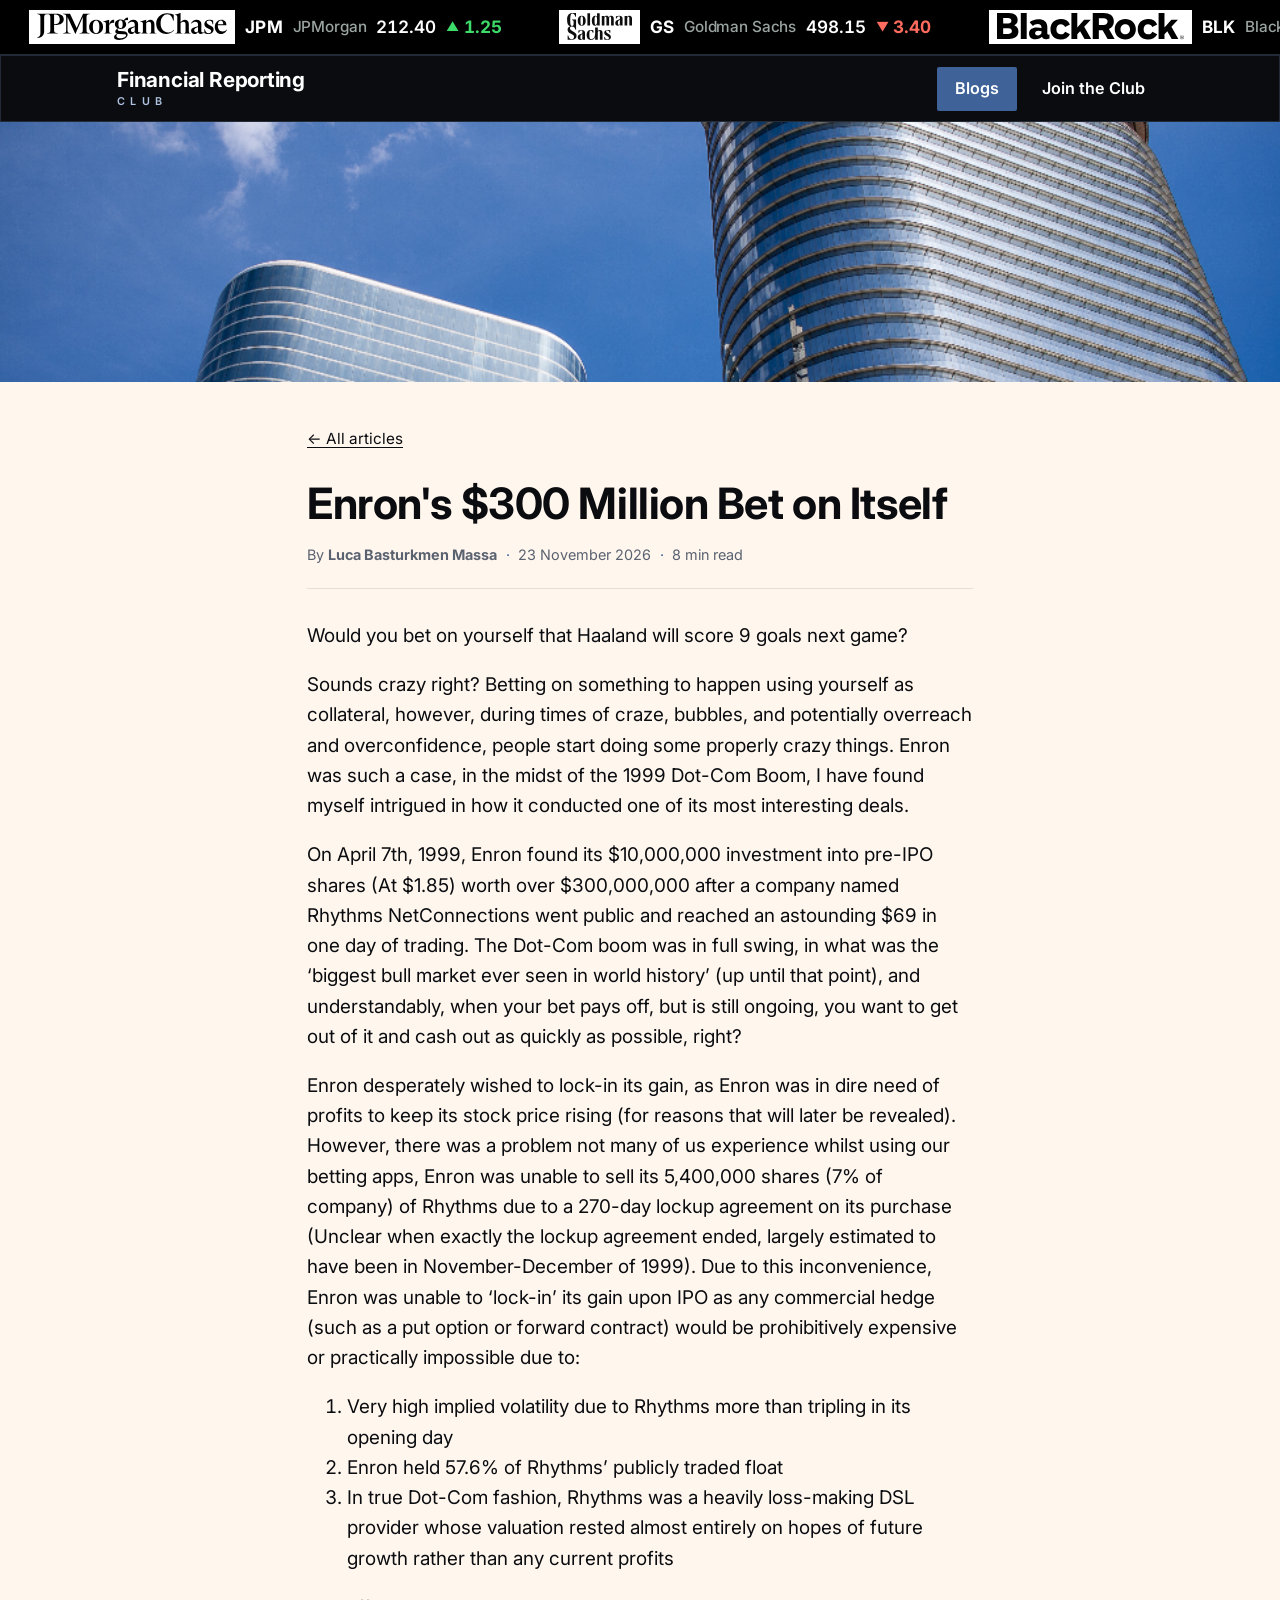
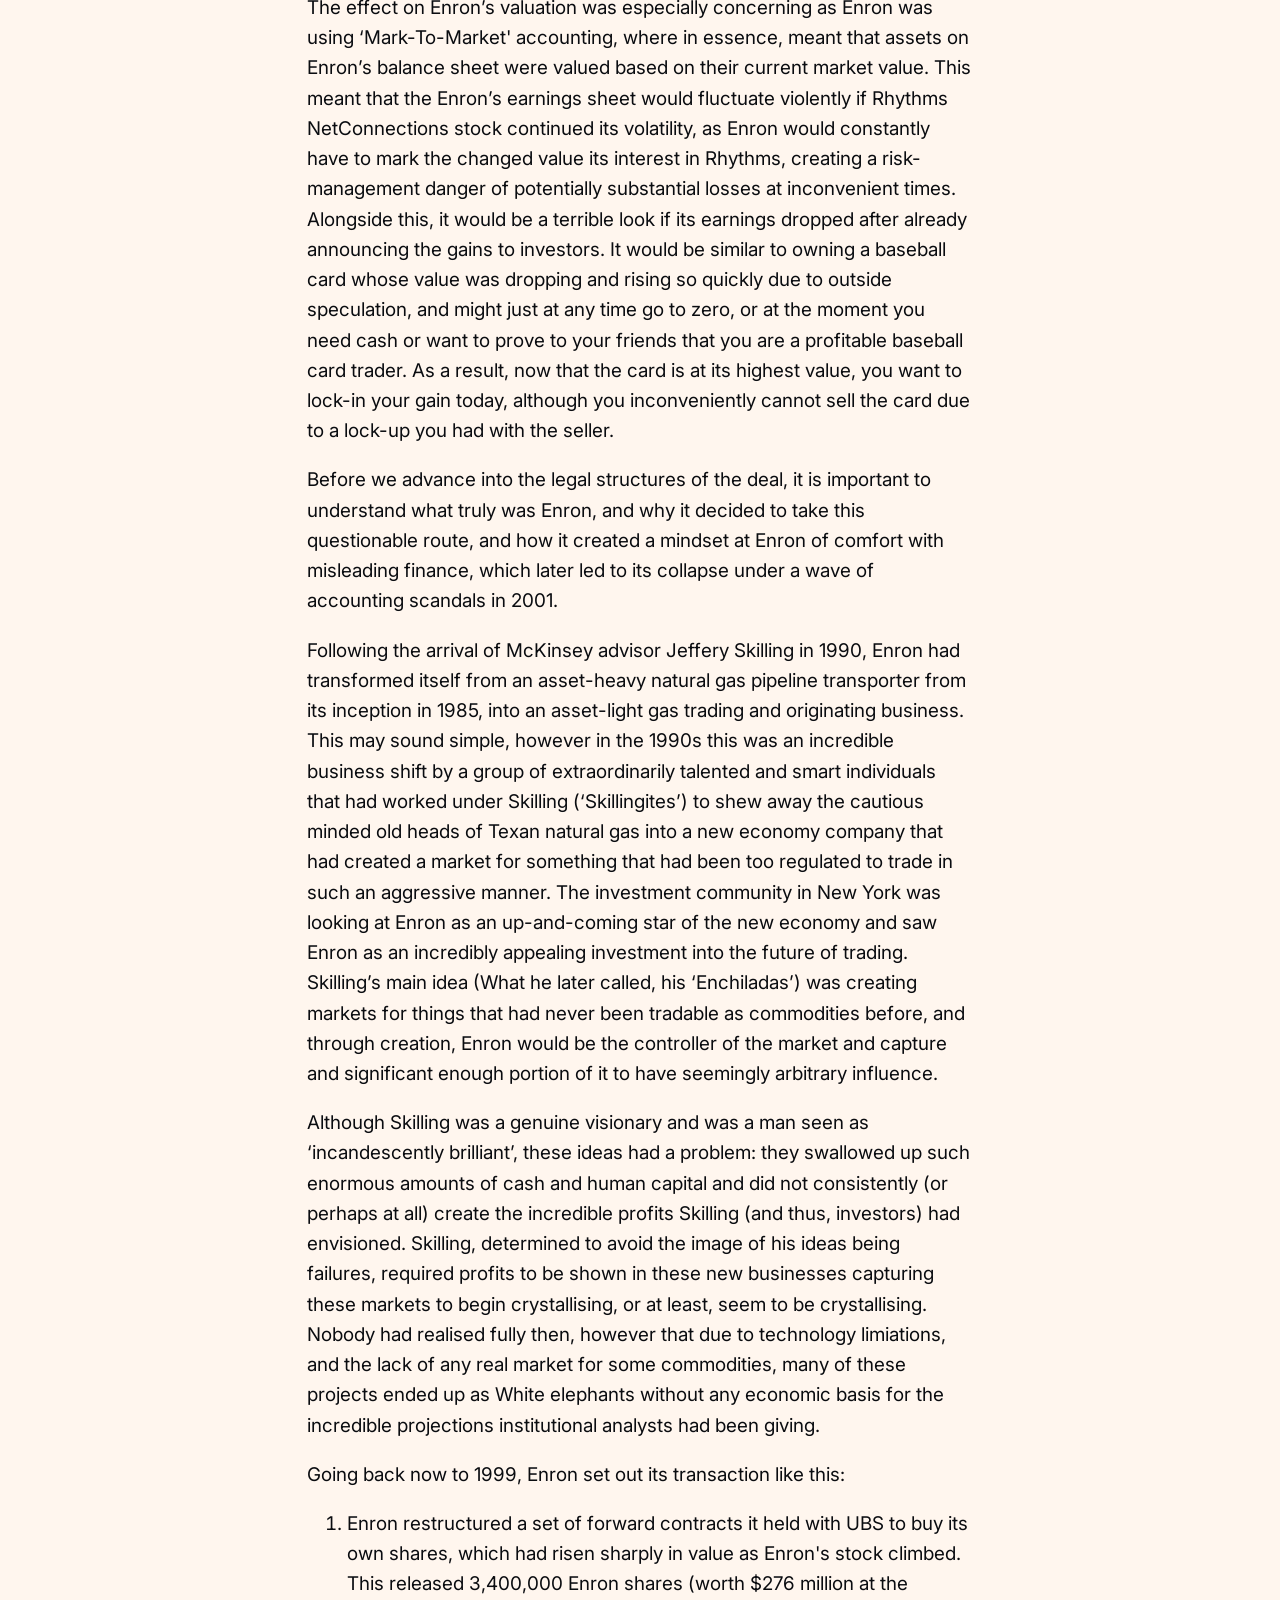
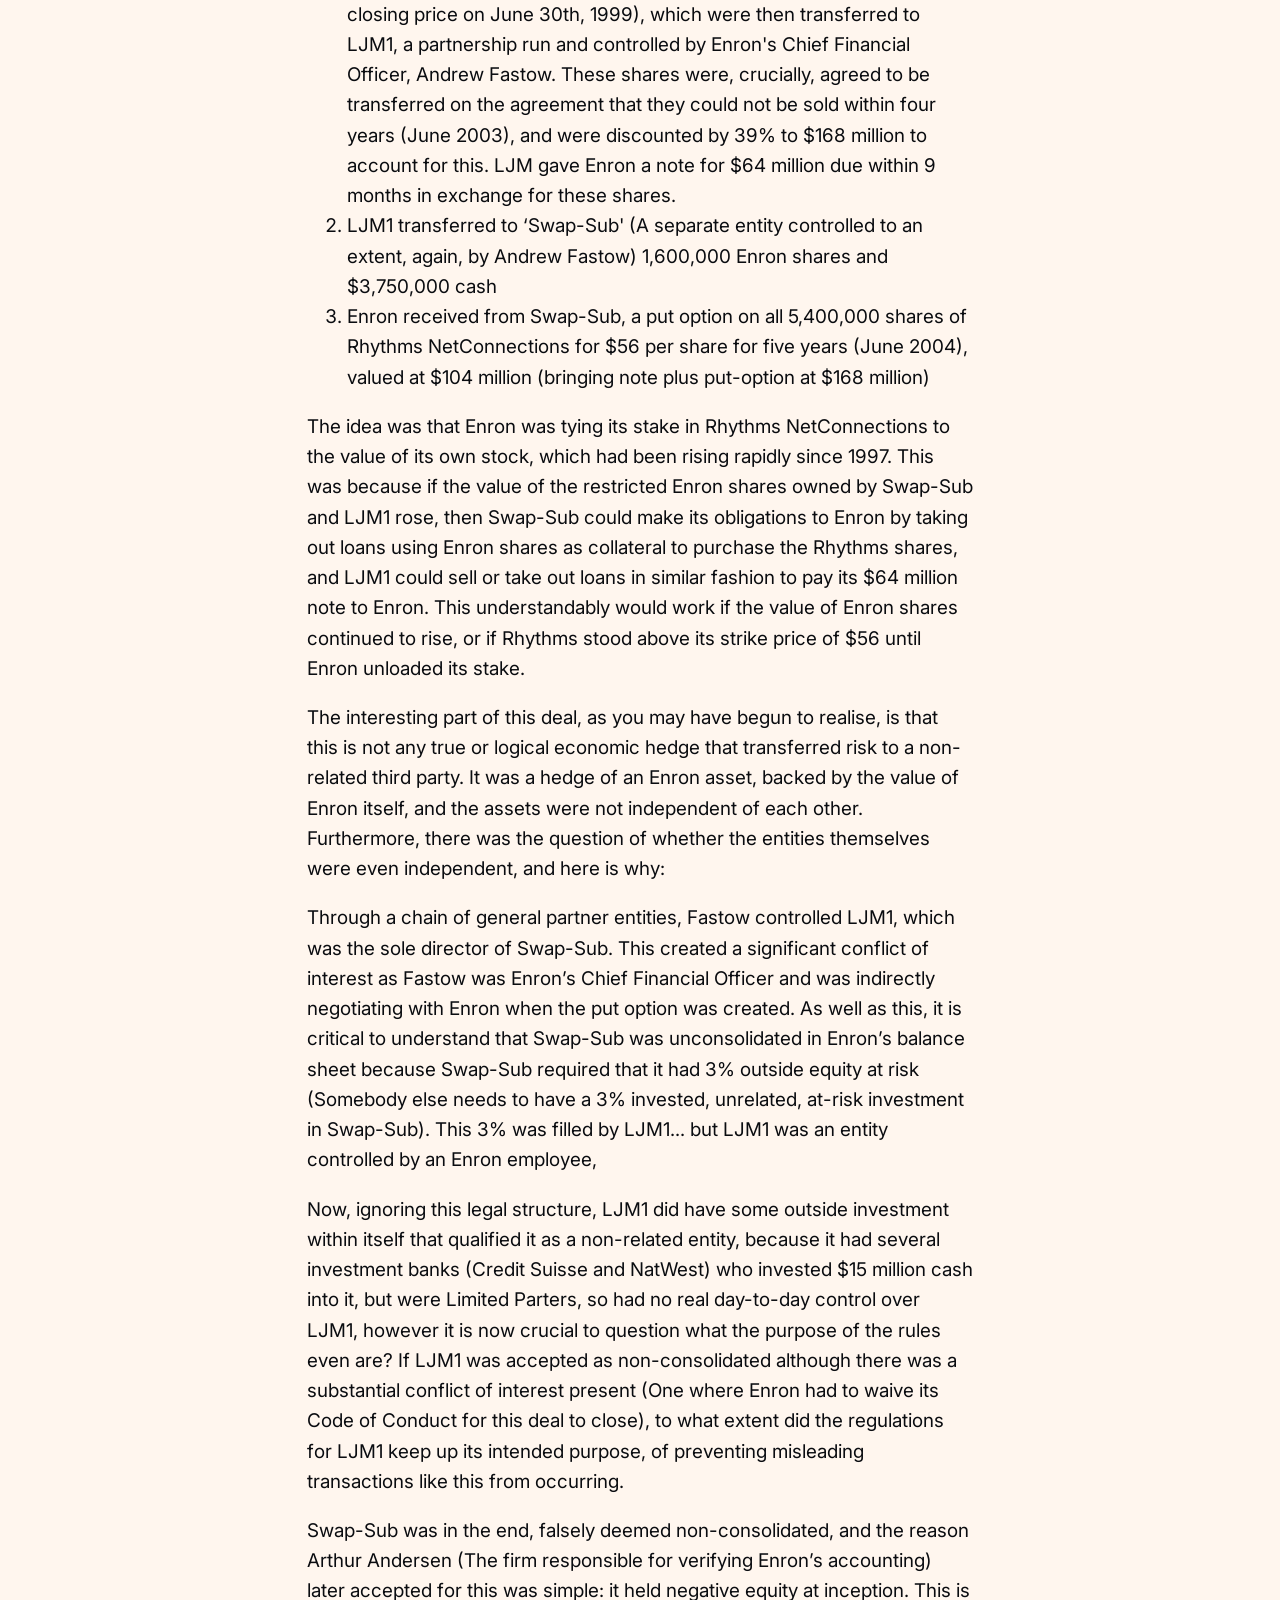
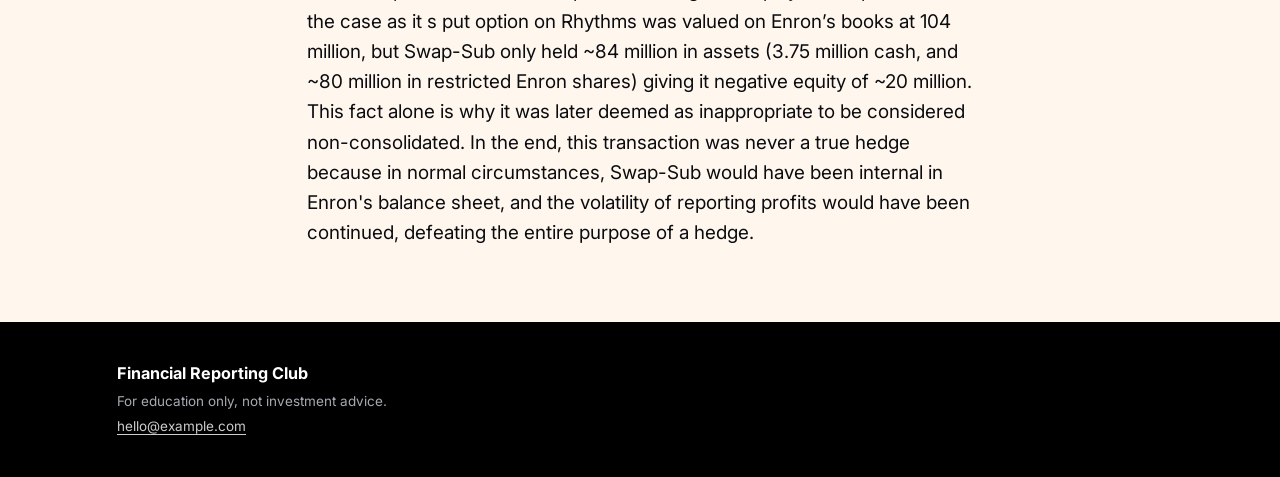
<file: site/posts/2026-11-22-enron-bet-on-itself.html>
<!doctype html>
  <html lang="en">
  <head>
    <meta charset="utf-8">
    <meta name="viewport" content="width=device-width, initial-scale=1">
<meta http-equiv="Cache-Control" content="no-cache, no-store, must-revalidate">
<meta http-equiv="Pragma" content="no-cache"><meta http-equiv="Expires" content="0">
    <title>Enron&#39;s $300 Million Bet on Itself · Financial Reporting Club</title>
    <meta name="description" content="Plain-English analysis of the deals that move markets.">
    <link rel="icon" href="../assets/favicon.svg" type="image/svg+xml">
    <link rel="preconnect" href="https://fonts.googleapis.com">
    <link rel="preconnect" href="https://fonts.gstatic.com" crossorigin>
    <link href="https://fonts.googleapis.com/css2?family=Inter:wght@400;500;600;700;800&display=swap" rel="stylesheet">
    <link rel="stylesheet" href="../assets/style.css?v=1795743175">
  </head>
  <body>
  <div class="ticker" role="region" aria-label="Sample market ticker (not live prices)"><div class="ticker-track" style="animation-duration:120s"><div class="ticker-set"><span class="tick" title="JPMorgan · Banking"><span class="logo-chip"><img src="../assets/logos/jpm.svg" alt=""></span><span class="t-sym">JPM</span><span class="t-name">JPMorgan</span><span class="t-price">212.40</span><span class="t-chg up"><b>&#9650;</b>1.25</span></span><span class="tick" title="Goldman Sachs · Investment banking"><span class="logo-chip"><img src="../assets/logos/gs.svg" alt=""></span><span class="t-sym">GS</span><span class="t-name">Goldman Sachs</span><span class="t-price">498.15</span><span class="t-chg down"><b>&#9660;</b>3.40</span></span><span class="tick" title="BlackRock · Asset management"><span class="logo-chip"><img src="../assets/logos/blk.svg" alt=""></span><span class="t-sym">BLK</span><span class="t-name">BlackRock</span><span class="t-price">842.70</span><span class="t-chg up"><b>&#9650;</b>5.10</span></span><span class="tick" title="Visa · Payments"><span class="logo-chip"><img src="../assets/logos/v.svg" alt=""></span><span class="t-sym">V</span><span class="t-name">Visa</span><span class="t-price">276.55</span><span class="t-chg up"><b>&#9650;</b>0.85</span></span><span class="tick" title="Apple · Electronics"><span class="logo-chip"><img src="../assets/logos/aapl.svg" alt=""></span><span class="t-sym">AAPL</span><span class="t-name">Apple</span><span class="t-price">189.30</span><span class="t-chg down"><b>&#9660;</b>1.10</span></span><span class="tick" title="Microsoft · Software"><span class="logo-chip"><img src="../assets/logos/msft.svg" alt=""></span><span class="t-sym">MSFT</span><span class="t-name">Microsoft</span><span class="t-price">378.90</span><span class="t-chg up"><b>&#9650;</b>2.65</span></span><span class="tick" title="Nvidia · Semiconductors"><span class="logo-chip"><img src="../assets/logos/nvda.svg" alt=""></span><span class="t-sym">NVDA</span><span class="t-name">Nvidia</span><span class="t-price">495.20</span><span class="t-chg up"><b>&#9650;</b>12.30</span></span><span class="tick" title="Alphabet · Internet"><span class="logo-chip"><img src="../assets/logos/googl.svg" alt=""></span><span class="t-sym">GOOGL</span><span class="t-name">Alphabet</span><span class="t-price">139.60</span><span class="t-chg up"><b>&#9650;</b>1.05</span></span><span class="tick" title="Verizon · Telecoms"><span class="logo-chip"><img src="../assets/logos/vz.svg" alt=""></span><span class="t-sym">VZ</span><span class="t-name">Verizon</span><span class="t-price">38.45</span><span class="t-chg down"><b>&#9660;</b>0.30</span></span><span class="tick" title="Pfizer · Pharmaceuticals"><span class="logo-chip"><img src="../assets/logos/pfe.svg" alt=""></span><span class="t-sym">PFE</span><span class="t-name">Pfizer</span><span class="t-price">28.75</span><span class="t-chg down"><b>&#9660;</b>0.15</span></span><span class="tick" title="UnitedHealth · Healthcare"><span class="logo-chip"><img src="../assets/logos/unh.svg" alt=""></span><span class="t-sym">UNH</span><span class="t-name">UnitedHealth</span><span class="t-price">528.40</span><span class="t-chg up"><b>&#9650;</b>4.20</span></span><span class="tick" title="Delta · Airlines"><span class="logo-chip"><img src="../assets/logos/dal.svg" alt=""></span><span class="t-sym">DAL</span><span class="t-name">Delta</span><span class="t-price">41.20</span><span class="t-chg up"><b>&#9650;</b>0.90</span></span><span class="tick" title="Boeing · Aerospace"><span class="logo-chip"><img src="../assets/logos/ba.svg" alt=""></span><span class="t-sym">BA</span><span class="t-name">Boeing</span><span class="t-price">207.85</span><span class="t-chg down"><b>&#9660;</b>2.75</span></span><span class="tick" title="Toyota · Automotive"><span class="logo-chip"><img src="../assets/logos/tm.svg" alt=""></span><span class="t-sym">TM</span><span class="t-name">Toyota</span><span class="t-price">181.60</span><span class="t-chg up"><b>&#9650;</b>1.40</span></span><span class="tick" title="FedEx · Logistics"><span class="logo-chip"><img src="../assets/logos/fdx.svg" alt=""></span><span class="t-sym">FDX</span><span class="t-name">FedEx</span><span class="t-price">256.30</span><span class="t-chg up"><b>&#9650;</b>3.15</span></span><span class="tick" title="Union Pacific · Railways"><span class="logo-chip"><img src="../assets/logos/unp.svg" alt=""></span><span class="t-sym">UNP</span><span class="t-name">Union Pacific</span><span class="t-price">236.90</span><span class="t-chg down"><b>&#9660;</b>1.60</span></span><span class="tick" title="ExxonMobil · Oil and gas"><span class="logo-chip"><img src="../assets/logos/xom.svg" alt=""></span><span class="t-sym">XOM</span><span class="t-name">ExxonMobil</span><span class="t-price">104.75</span><span class="t-chg up"><b>&#9650;</b>0.55</span></span><span class="tick" title="NextEra · Utilities"><span class="logo-chip"><img src="../assets/logos/nee.svg" alt=""></span><span class="t-sym">NEE</span><span class="t-name">NextEra</span><span class="t-price">58.20</span><span class="t-chg down"><b>&#9660;</b>0.45</span></span><span class="tick" title="Caterpillar · Machinery"><span class="logo-chip"><img src="../assets/logos/cat.svg" alt=""></span><span class="t-sym">CAT</span><span class="t-name">Caterpillar</span><span class="t-price">291.10</span><span class="t-chg up"><b>&#9650;</b>4.80</span></span><span class="tick" title="BHP · Mining"><span class="logo-chip"><img src="../assets/logos/bhp.svg" alt=""></span><span class="t-sym">BHP</span><span class="t-name">BHP</span><span class="t-price">57.85</span><span class="t-chg down"><b>&#9660;</b>0.70</span></span><span class="tick" title="Linde · Chemicals"><span class="logo-chip"><img src="../assets/logos/lin.png" alt=""></span><span class="t-sym">LIN</span><span class="t-name">Linde</span><span class="t-price">405.60</span><span class="t-chg up"><b>&#9650;</b>2.30</span></span><span class="tick" title="Walmart · Retail"><span class="logo-chip"><img src="../assets/logos/wmt.svg" alt=""></span><span class="t-sym">WMT</span><span class="t-name">Walmart</span><span class="t-price">163.40</span><span class="t-chg up"><b>&#9650;</b>0.65</span></span><span class="tick" title="Amazon · E-commerce"><span class="logo-chip"><img src="../assets/logos/amzn.svg" alt=""></span><span class="t-sym">AMZN</span><span class="t-name">Amazon</span><span class="t-price">147.25</span><span class="t-chg up"><b>&#9650;</b>2.05</span></span><span class="tick" title="Coca-Cola · Beverages"><span class="logo-chip"><img src="../assets/logos/ko.svg" alt=""></span><span class="t-sym">KO</span><span class="t-name">Coca-Cola</span><span class="t-price">59.30</span><span class="t-chg down"><b>&#9660;</b>0.20</span></span><span class="tick" title="Procter &amp; Gamble · Consumer goods"><span class="logo-chip"><img src="../assets/logos/pg.svg" alt=""></span><span class="t-sym">PG</span><span class="t-name">Procter &amp; Gamble</span><span class="t-price">152.80</span><span class="t-chg up"><b>&#9650;</b>0.75</span></span><span class="tick" title="Nike · Sportswear"><span class="logo-chip"><img src="../assets/logos/nke.svg" alt=""></span><span class="t-sym">NKE</span><span class="t-name">Nike</span><span class="t-price">107.45</span><span class="t-chg down"><b>&#9660;</b>1.35</span></span><span class="tick" title="McDonald&#39;s · Restaurants"><span class="logo-chip"><img src="../assets/logos/mcd.svg" alt=""></span><span class="t-sym">MCD</span><span class="t-name">McDonald&#39;s</span><span class="t-price">281.70</span><span class="t-chg up"><b>&#9650;</b>1.95</span></span><span class="tick" title="Disney · Entertainment"><span class="logo-chip"><img src="../assets/logos/dis.svg" alt=""></span><span class="t-sym">DIS</span><span class="t-name">Disney</span><span class="t-price">91.15</span><span class="t-chg up"><b>&#9650;</b>1.10</span></span><span class="tick" title="Marriott · Hospitality"><span class="logo-chip"><img src="../assets/logos/mar.svg" alt=""></span><span class="t-sym">MAR</span><span class="t-name">Marriott</span><span class="t-price">219.50</span><span class="t-chg up"><b>&#9650;</b>2.85</span></span><span class="tick" title="Prologis · Real estate"><span class="logo-chip"><img src="../assets/logos/pld.svg" alt=""></span><span class="t-sym">PLD</span><span class="t-name">Prologis</span><span class="t-price">124.65</span><span class="t-chg down"><b>&#9660;</b>0.90</span></span></div><div class="ticker-set" aria-hidden="true"><span class="tick" title="JPMorgan · Banking"><span class="logo-chip"><img src="../assets/logos/jpm.svg" alt=""></span><span class="t-sym">JPM</span><span class="t-name">JPMorgan</span><span class="t-price">212.40</span><span class="t-chg up"><b>&#9650;</b>1.25</span></span><span class="tick" title="Goldman Sachs · Investment banking"><span class="logo-chip"><img src="../assets/logos/gs.svg" alt=""></span><span class="t-sym">GS</span><span class="t-name">Goldman Sachs</span><span class="t-price">498.15</span><span class="t-chg down"><b>&#9660;</b>3.40</span></span><span class="tick" title="BlackRock · Asset management"><span class="logo-chip"><img src="../assets/logos/blk.svg" alt=""></span><span class="t-sym">BLK</span><span class="t-name">BlackRock</span><span class="t-price">842.70</span><span class="t-chg up"><b>&#9650;</b>5.10</span></span><span class="tick" title="Visa · Payments"><span class="logo-chip"><img src="../assets/logos/v.svg" alt=""></span><span class="t-sym">V</span><span class="t-name">Visa</span><span class="t-price">276.55</span><span class="t-chg up"><b>&#9650;</b>0.85</span></span><span class="tick" title="Apple · Electronics"><span class="logo-chip"><img src="../assets/logos/aapl.svg" alt=""></span><span class="t-sym">AAPL</span><span class="t-name">Apple</span><span class="t-price">189.30</span><span class="t-chg down"><b>&#9660;</b>1.10</span></span><span class="tick" title="Microsoft · Software"><span class="logo-chip"><img src="../assets/logos/msft.svg" alt=""></span><span class="t-sym">MSFT</span><span class="t-name">Microsoft</span><span class="t-price">378.90</span><span class="t-chg up"><b>&#9650;</b>2.65</span></span><span class="tick" title="Nvidia · Semiconductors"><span class="logo-chip"><img src="../assets/logos/nvda.svg" alt=""></span><span class="t-sym">NVDA</span><span class="t-name">Nvidia</span><span class="t-price">495.20</span><span class="t-chg up"><b>&#9650;</b>12.30</span></span><span class="tick" title="Alphabet · Internet"><span class="logo-chip"><img src="../assets/logos/googl.svg" alt=""></span><span class="t-sym">GOOGL</span><span class="t-name">Alphabet</span><span class="t-price">139.60</span><span class="t-chg up"><b>&#9650;</b>1.05</span></span><span class="tick" title="Verizon · Telecoms"><span class="logo-chip"><img src="../assets/logos/vz.svg" alt=""></span><span class="t-sym">VZ</span><span class="t-name">Verizon</span><span class="t-price">38.45</span><span class="t-chg down"><b>&#9660;</b>0.30</span></span><span class="tick" title="Pfizer · Pharmaceuticals"><span class="logo-chip"><img src="../assets/logos/pfe.svg" alt=""></span><span class="t-sym">PFE</span><span class="t-name">Pfizer</span><span class="t-price">28.75</span><span class="t-chg down"><b>&#9660;</b>0.15</span></span><span class="tick" title="UnitedHealth · Healthcare"><span class="logo-chip"><img src="../assets/logos/unh.svg" alt=""></span><span class="t-sym">UNH</span><span class="t-name">UnitedHealth</span><span class="t-price">528.40</span><span class="t-chg up"><b>&#9650;</b>4.20</span></span><span class="tick" title="Delta · Airlines"><span class="logo-chip"><img src="../assets/logos/dal.svg" alt=""></span><span class="t-sym">DAL</span><span class="t-name">Delta</span><span class="t-price">41.20</span><span class="t-chg up"><b>&#9650;</b>0.90</span></span><span class="tick" title="Boeing · Aerospace"><span class="logo-chip"><img src="../assets/logos/ba.svg" alt=""></span><span class="t-sym">BA</span><span class="t-name">Boeing</span><span class="t-price">207.85</span><span class="t-chg down"><b>&#9660;</b>2.75</span></span><span class="tick" title="Toyota · Automotive"><span class="logo-chip"><img src="../assets/logos/tm.svg" alt=""></span><span class="t-sym">TM</span><span class="t-name">Toyota</span><span class="t-price">181.60</span><span class="t-chg up"><b>&#9650;</b>1.40</span></span><span class="tick" title="FedEx · Logistics"><span class="logo-chip"><img src="../assets/logos/fdx.svg" alt=""></span><span class="t-sym">FDX</span><span class="t-name">FedEx</span><span class="t-price">256.30</span><span class="t-chg up"><b>&#9650;</b>3.15</span></span><span class="tick" title="Union Pacific · Railways"><span class="logo-chip"><img src="../assets/logos/unp.svg" alt=""></span><span class="t-sym">UNP</span><span class="t-name">Union Pacific</span><span class="t-price">236.90</span><span class="t-chg down"><b>&#9660;</b>1.60</span></span><span class="tick" title="ExxonMobil · Oil and gas"><span class="logo-chip"><img src="../assets/logos/xom.svg" alt=""></span><span class="t-sym">XOM</span><span class="t-name">ExxonMobil</span><span class="t-price">104.75</span><span class="t-chg up"><b>&#9650;</b>0.55</span></span><span class="tick" title="NextEra · Utilities"><span class="logo-chip"><img src="../assets/logos/nee.svg" alt=""></span><span class="t-sym">NEE</span><span class="t-name">NextEra</span><span class="t-price">58.20</span><span class="t-chg down"><b>&#9660;</b>0.45</span></span><span class="tick" title="Caterpillar · Machinery"><span class="logo-chip"><img src="../assets/logos/cat.svg" alt=""></span><span class="t-sym">CAT</span><span class="t-name">Caterpillar</span><span class="t-price">291.10</span><span class="t-chg up"><b>&#9650;</b>4.80</span></span><span class="tick" title="BHP · Mining"><span class="logo-chip"><img src="../assets/logos/bhp.svg" alt=""></span><span class="t-sym">BHP</span><span class="t-name">BHP</span><span class="t-price">57.85</span><span class="t-chg down"><b>&#9660;</b>0.70</span></span><span class="tick" title="Linde · Chemicals"><span class="logo-chip"><img src="../assets/logos/lin.png" alt=""></span><span class="t-sym">LIN</span><span class="t-name">Linde</span><span class="t-price">405.60</span><span class="t-chg up"><b>&#9650;</b>2.30</span></span><span class="tick" title="Walmart · Retail"><span class="logo-chip"><img src="../assets/logos/wmt.svg" alt=""></span><span class="t-sym">WMT</span><span class="t-name">Walmart</span><span class="t-price">163.40</span><span class="t-chg up"><b>&#9650;</b>0.65</span></span><span class="tick" title="Amazon · E-commerce"><span class="logo-chip"><img src="../assets/logos/amzn.svg" alt=""></span><span class="t-sym">AMZN</span><span class="t-name">Amazon</span><span class="t-price">147.25</span><span class="t-chg up"><b>&#9650;</b>2.05</span></span><span class="tick" title="Coca-Cola · Beverages"><span class="logo-chip"><img src="../assets/logos/ko.svg" alt=""></span><span class="t-sym">KO</span><span class="t-name">Coca-Cola</span><span class="t-price">59.30</span><span class="t-chg down"><b>&#9660;</b>0.20</span></span><span class="tick" title="Procter &amp; Gamble · Consumer goods"><span class="logo-chip"><img src="../assets/logos/pg.svg" alt=""></span><span class="t-sym">PG</span><span class="t-name">Procter &amp; Gamble</span><span class="t-price">152.80</span><span class="t-chg up"><b>&#9650;</b>0.75</span></span><span class="tick" title="Nike · Sportswear"><span class="logo-chip"><img src="../assets/logos/nke.svg" alt=""></span><span class="t-sym">NKE</span><span class="t-name">Nike</span><span class="t-price">107.45</span><span class="t-chg down"><b>&#9660;</b>1.35</span></span><span class="tick" title="McDonald&#39;s · Restaurants"><span class="logo-chip"><img src="../assets/logos/mcd.svg" alt=""></span><span class="t-sym">MCD</span><span class="t-name">McDonald&#39;s</span><span class="t-price">281.70</span><span class="t-chg up"><b>&#9650;</b>1.95</span></span><span class="tick" title="Disney · Entertainment"><span class="logo-chip"><img src="../assets/logos/dis.svg" alt=""></span><span class="t-sym">DIS</span><span class="t-name">Disney</span><span class="t-price">91.15</span><span class="t-chg up"><b>&#9650;</b>1.10</span></span><span class="tick" title="Marriott · Hospitality"><span class="logo-chip"><img src="../assets/logos/mar.svg" alt=""></span><span class="t-sym">MAR</span><span class="t-name">Marriott</span><span class="t-price">219.50</span><span class="t-chg up"><b>&#9650;</b>2.85</span></span><span class="tick" title="Prologis · Real estate"><span class="logo-chip"><img src="../assets/logos/pld.svg" alt=""></span><span class="t-sym">PLD</span><span class="t-name">Prologis</span><span class="t-price">124.65</span><span class="t-chg down"><b>&#9660;</b>0.90</span></span></div></div></div>
    <div class="frame">
      <header class="site-header">
        <a class="brand" href="../index.html" aria-label="Financial Reporting Club, home">
          <span class="wordmark"><span class="wm-top">Financial Reporting</span><span class="wm-bottom">Club</span></span>
        </a>
        <nav class="main-nav"><a href="../index.html#blogs" class="active" aria-current="page">Blogs</a><a href="../join.html">Join the Club</a></nav>
      </header>
    </div>
    <main>
  
  <figure class="banner banner-post"><img src="../assets/images/glass-towers.png" alt=""></figure>
<article class="wrap post">
  <p class="back"><a href="../index.html">&larr; All articles</a></p>
  <h1>Enron&#39;s $300 Million Bet on Itself</h1>
  <p class="byline">By <strong>Luca Basturkmen Massa</strong> <span>&middot;</span> 23 November 2026 <span>&middot;</span> 8 min read</p>
  <div class="prose">
<p>Would you bet on yourself that Haaland will score 9 goals next game?</p>
<p>Sounds crazy right? Betting on something to happen using yourself as collateral, however, during times of craze, bubbles, and potentially overreach and overconfidence, people start doing some properly crazy things. Enron was such a case, in the midst of the 1999 Dot-Com Boom, I have found myself intrigued in how it conducted one of its most interesting deals.</p>
<p>On April 7th, 1999, Enron found its $10,000,000 investment into pre-IPO shares (At $1.85) worth over $300,000,000 after a company named Rhythms NetConnections went public and reached an astounding $69 in one day of trading. The Dot-Com boom was in full swing, in what was the ‘biggest bull market ever seen in world history’ (up until that point), and understandably, when your bet pays off, but is still ongoing, you want to get out of it and cash out as quickly as possible, right?</p>
<p>Enron desperately wished to lock-in its gain, as Enron was in dire need of profits to keep its stock price rising (for reasons that will later be revealed). However, there was a problem not many of us experience whilst using our betting apps, Enron was unable to sell its 5,400,000 shares (7% of company) of Rhythms due to a 270-day lockup agreement on its purchase (Unclear when exactly the lockup agreement ended, largely estimated to have been in November-December of 1999). Due to this inconvenience, Enron was unable to ‘lock-in’ its gain upon IPO as any commercial hedge (such as a put option or forward contract) would be prohibitively expensive or practically impossible due to:</p>
<ol><li>Very high implied volatility due to Rhythms more than tripling in its opening day</li><li>Enron held 57.6% of Rhythms’ publicly traded float</li><li>In true Dot-Com fashion, Rhythms was a heavily loss-making DSL provider whose valuation rested almost entirely on hopes of future growth rather than any current profits</li></ol>
<p>The effect on Enron’s valuation was especially concerning as Enron was using ‘Mark-To-Market&#39; accounting, where in essence, meant that assets on Enron’s balance sheet were valued based on their current market value. This meant that the Enron’s earnings sheet would fluctuate violently if Rhythms NetConnections stock continued its volatility, as Enron would constantly have to mark the changed value its interest in Rhythms, creating a risk-management danger of potentially substantial losses at inconvenient times. Alongside this, it would be a terrible look if its earnings dropped after already announcing the gains to investors. It would be similar to owning a baseball card whose value was dropping and rising so quickly due to outside speculation, and might just at any time go to zero, or at the moment you need cash or want to prove to your friends that you are a profitable baseball card trader. As a result, now that the card is at its highest value, you want to lock-in your gain today, although you inconveniently cannot sell the card due to a lock-up you had with the seller.</p>
<p>Before we advance into the legal structures of the deal, it is important to understand what truly was Enron, and why it decided to take this questionable route, and how it created a mindset at Enron of comfort with misleading finance, which later led to its collapse under a wave of accounting scandals in 2001.</p>
<p>Following the arrival of McKinsey advisor Jeffery Skilling in 1990, Enron had transformed itself from an asset-heavy natural gas pipeline transporter from its inception in 1985, into an asset-light gas trading and originating business. This may sound simple, however in the 1990s this was an incredible business shift by a group of extraordinarily talented and smart individuals that had worked under Skilling (‘Skillingites’) to shew away the cautious minded old heads of Texan natural gas into a new economy company that had created a market for something that had been too regulated to trade in such an aggressive manner. The investment community in New York was looking at Enron as an up-and-coming star of the new economy and saw Enron as an incredibly appealing investment into the future of trading. Skilling’s main idea (What he later called, his ‘Enchiladas’) was creating markets for things that had never been tradable as commodities before, and through creation, Enron would be the controller of the market and capture and significant enough portion of it to have seemingly arbitrary influence.</p>
<p>Although Skilling was a genuine visionary and was a man seen as ‘incandescently brilliant’, these ideas had a problem: they swallowed up such enormous amounts of cash and human capital and did not consistently (or perhaps at all) create the incredible profits Skilling (and thus, investors) had envisioned. Skilling, determined to avoid the image of his ideas being failures, required profits to be shown in these new businesses capturing these markets to begin crystallising, or at least, seem to be crystallising. Nobody had realised fully then, however that due to technology limiations, and the lack of any real market for some commodities, many of these projects ended up as White elephants without any economic basis for the incredible projections institutional analysts had been giving.</p>
<p>Going back now to 1999, Enron set out its transaction like this:</p>
<ol><li>Enron restructured a set of forward contracts it held with UBS to buy its own shares, which had risen sharply in value as Enron&#39;s stock climbed. This released 3,400,000 Enron shares (worth $276 million at the closing price on June 30th, 1999), which were then transferred to LJM1, a partnership run and controlled by Enron&#39;s Chief Financial Officer, Andrew Fastow. These shares were, crucially, agreed to be transferred on the agreement that they could not be sold within four years (June 2003), and were discounted by 39% to $168 million to account for this. LJM gave Enron a note for $64 million due within 9 months in exchange for these shares.</li><li>LJM1 transferred to ‘Swap-Sub&#39; (A separate entity controlled to an extent, again, by Andrew Fastow) 1,600,000 Enron shares and $3,750,000 cash</li><li>Enron received from Swap-Sub, a put option on all 5,400,000 shares of Rhythms NetConnections for $56 per share for five years (June 2004), valued at $104 million (bringing note plus put-option at $168 million)</li></ol>
<p>The idea was that Enron was tying its stake in Rhythms NetConnections to the value of its own stock, which had been rising rapidly since 1997. This was because if the value of the restricted Enron shares owned by Swap-Sub and LJM1 rose, then Swap-Sub could make its obligations to Enron by taking out loans using Enron shares as collateral to purchase the Rhythms shares, and LJM1 could sell or take out loans in similar fashion to pay its $64 million note to Enron. This understandably would work if the value of Enron shares continued to rise, or if Rhythms stood above its strike price of $56 until Enron unloaded its stake.</p>
<p>The interesting part of this deal, as you may have begun to realise, is that this is not any true or logical economic hedge that transferred risk to a non-related third party. It was a hedge of an Enron asset, backed by the value of Enron itself, and the assets were not independent of each other. Furthermore, there was the question of whether the entities themselves were even independent, and here is why:</p>
<p>Through a chain of general partner entities, Fastow controlled LJM1, which was the sole director of Swap-Sub. This created a significant conflict of interest as Fastow was Enron’s Chief Financial Officer and was indirectly negotiating with Enron when the put option was created. As well as this, it is critical to understand that Swap-Sub was unconsolidated in Enron’s balance sheet because Swap-Sub required that it had 3% outside equity at risk (Somebody else needs to have a 3% invested, unrelated, at-risk investment in Swap-Sub). This 3% was filled by LJM1... but LJM1 was an entity controlled by an Enron employee,</p>
<p>Now, ignoring this legal structure, LJM1 did have some outside investment within itself that qualified it as a non-related entity, because it had several investment banks (Credit Suisse and NatWest) who invested $15 million cash into it, but were Limited Parters, so had no real day-to-day control over LJM1, however it is now crucial to question what the purpose of the rules even are? If LJM1 was accepted as non-consolidated although there was a substantial conflict of interest present (One where Enron had to waive its Code of Conduct for this deal to close), to what extent did the regulations for LJM1 keep up its intended purpose, of preventing misleading transactions like this from occurring.</p>
<p>Swap-Sub was in the end, falsely deemed non-consolidated, and the reason Arthur Andersen (The firm responsible for verifying Enron’s accounting) later accepted for this was simple: it held negative equity at inception. This is the case as it s put option on Rhythms was valued on Enron’s books at 104 million, but Swap-Sub only held ~84 million in assets (3.75 million cash, and ~80 million in restricted Enron shares) giving it negative equity of ~20 million. This fact alone is why it was later deemed as inappropriate to be considered non-consolidated. In the end, this transaction was never a true hedge because in normal circumstances, Swap-Sub would have been internal in Enron&#39;s balance sheet, and the volatility of reporting profits would have been continued, defeating the entire purpose of a hedge.</p>
  </div>
</article>

    </main>
    <footer class="site-footer"><div class="wrap wide"><p><strong>Financial Reporting Club</strong></p><p class="fine">For education only, not investment advice.</p><p class="fine"><a href="mailto:hello@example.com">hello@example.com</a></p></div></footer>
    <script src="../assets/site.js?v=1795743175"></script>
  </body>
  </html>
</file>
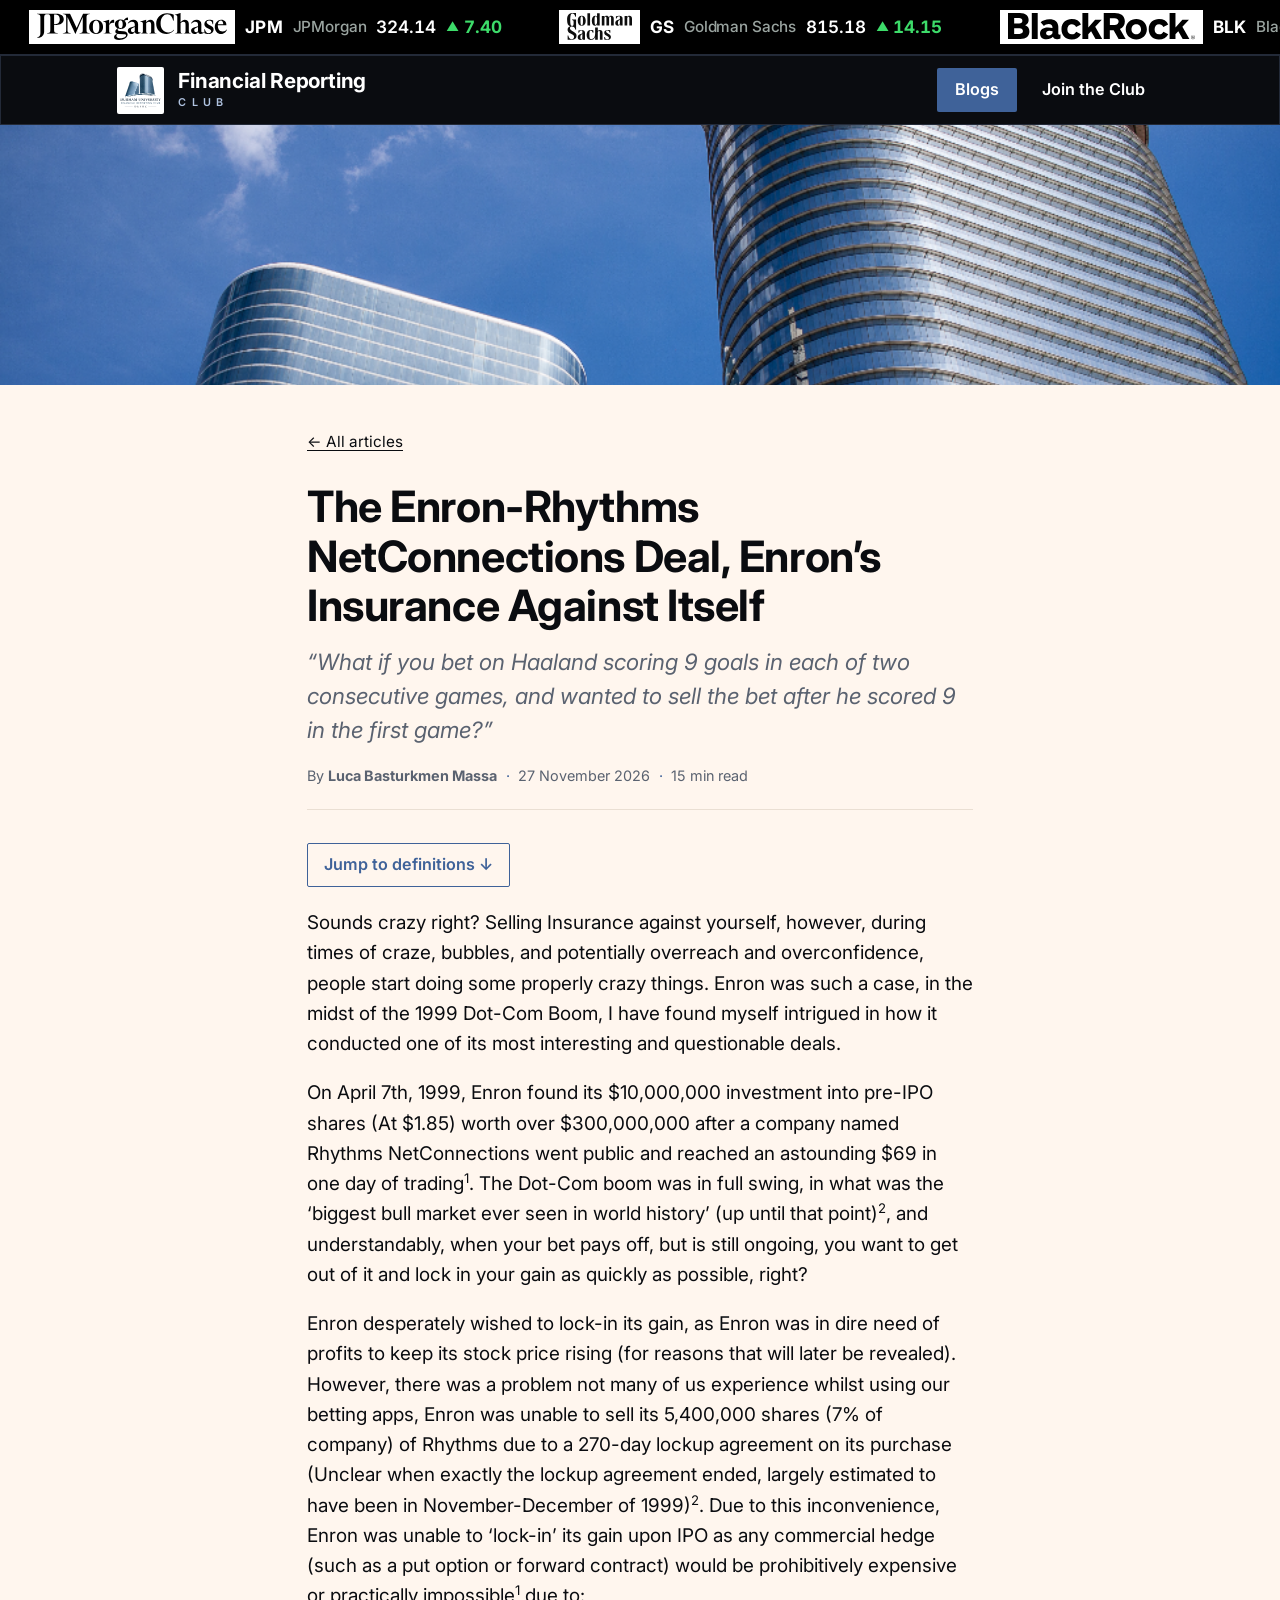
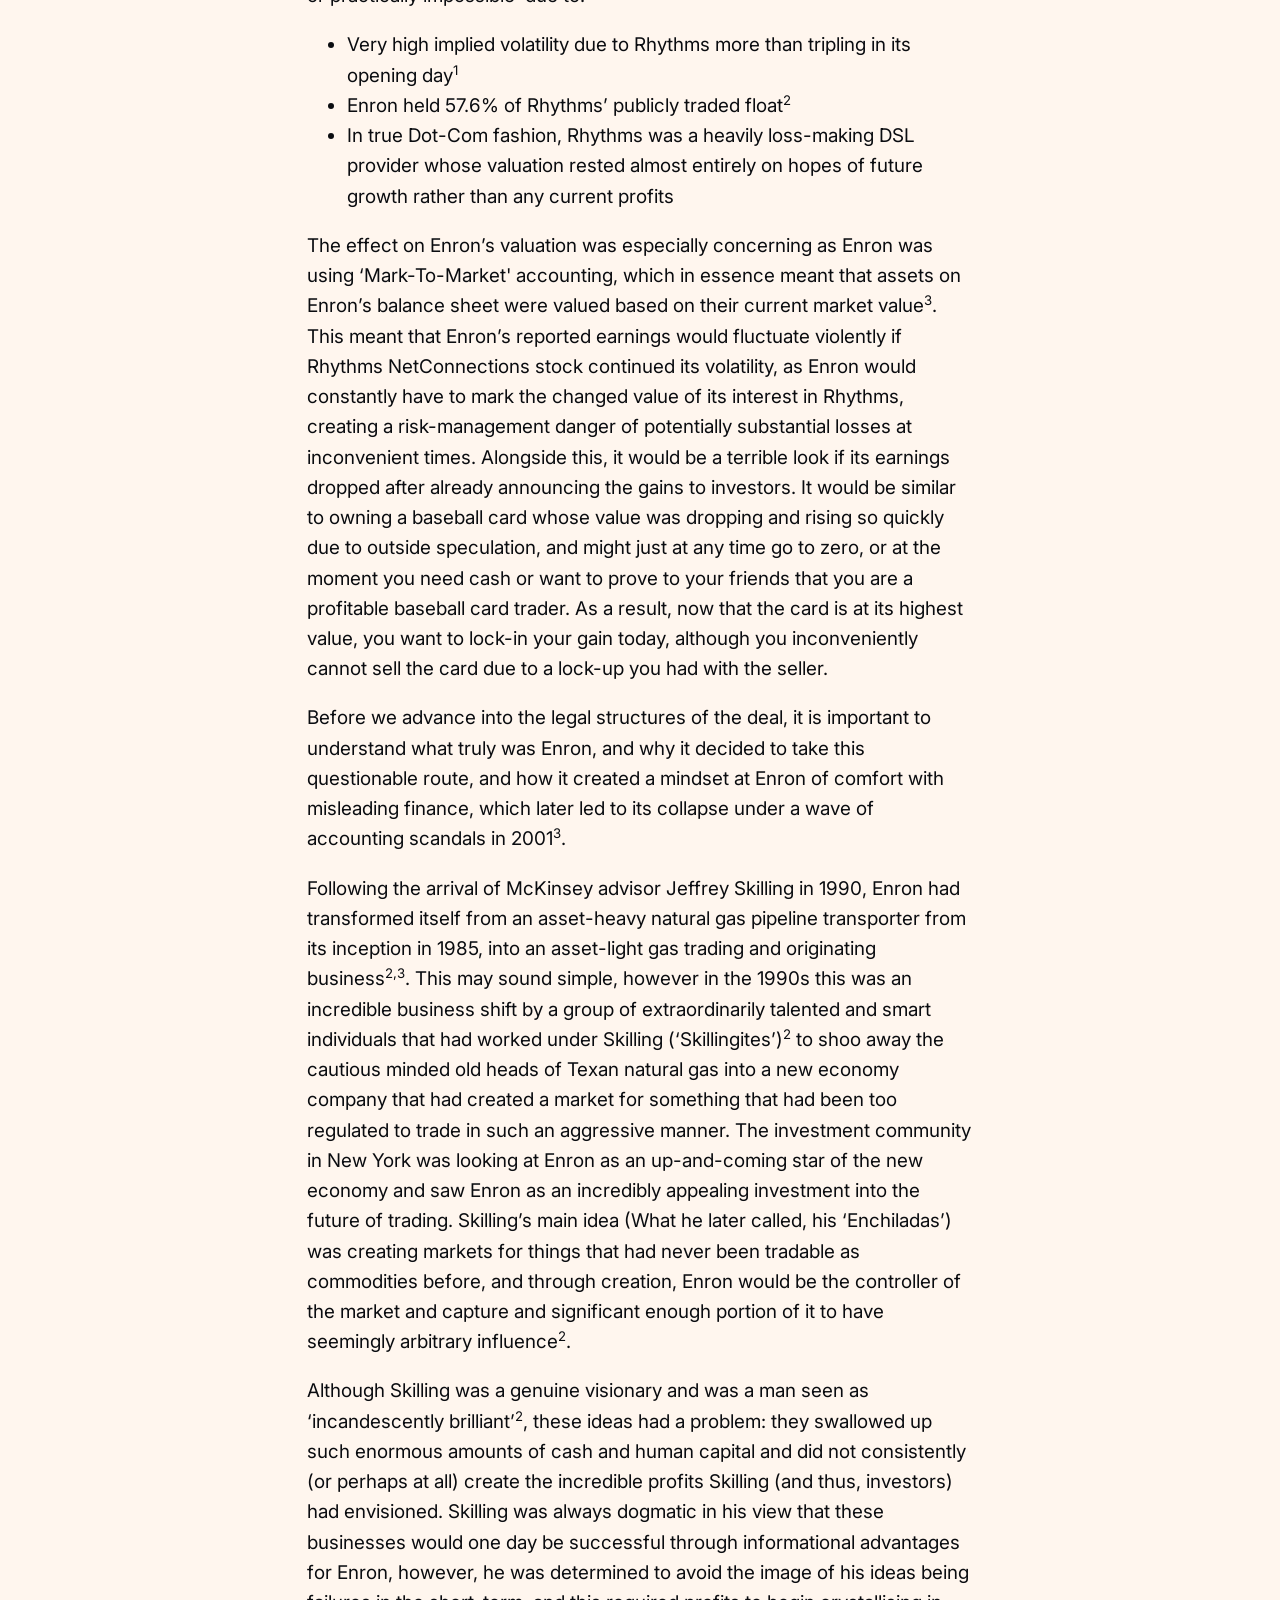
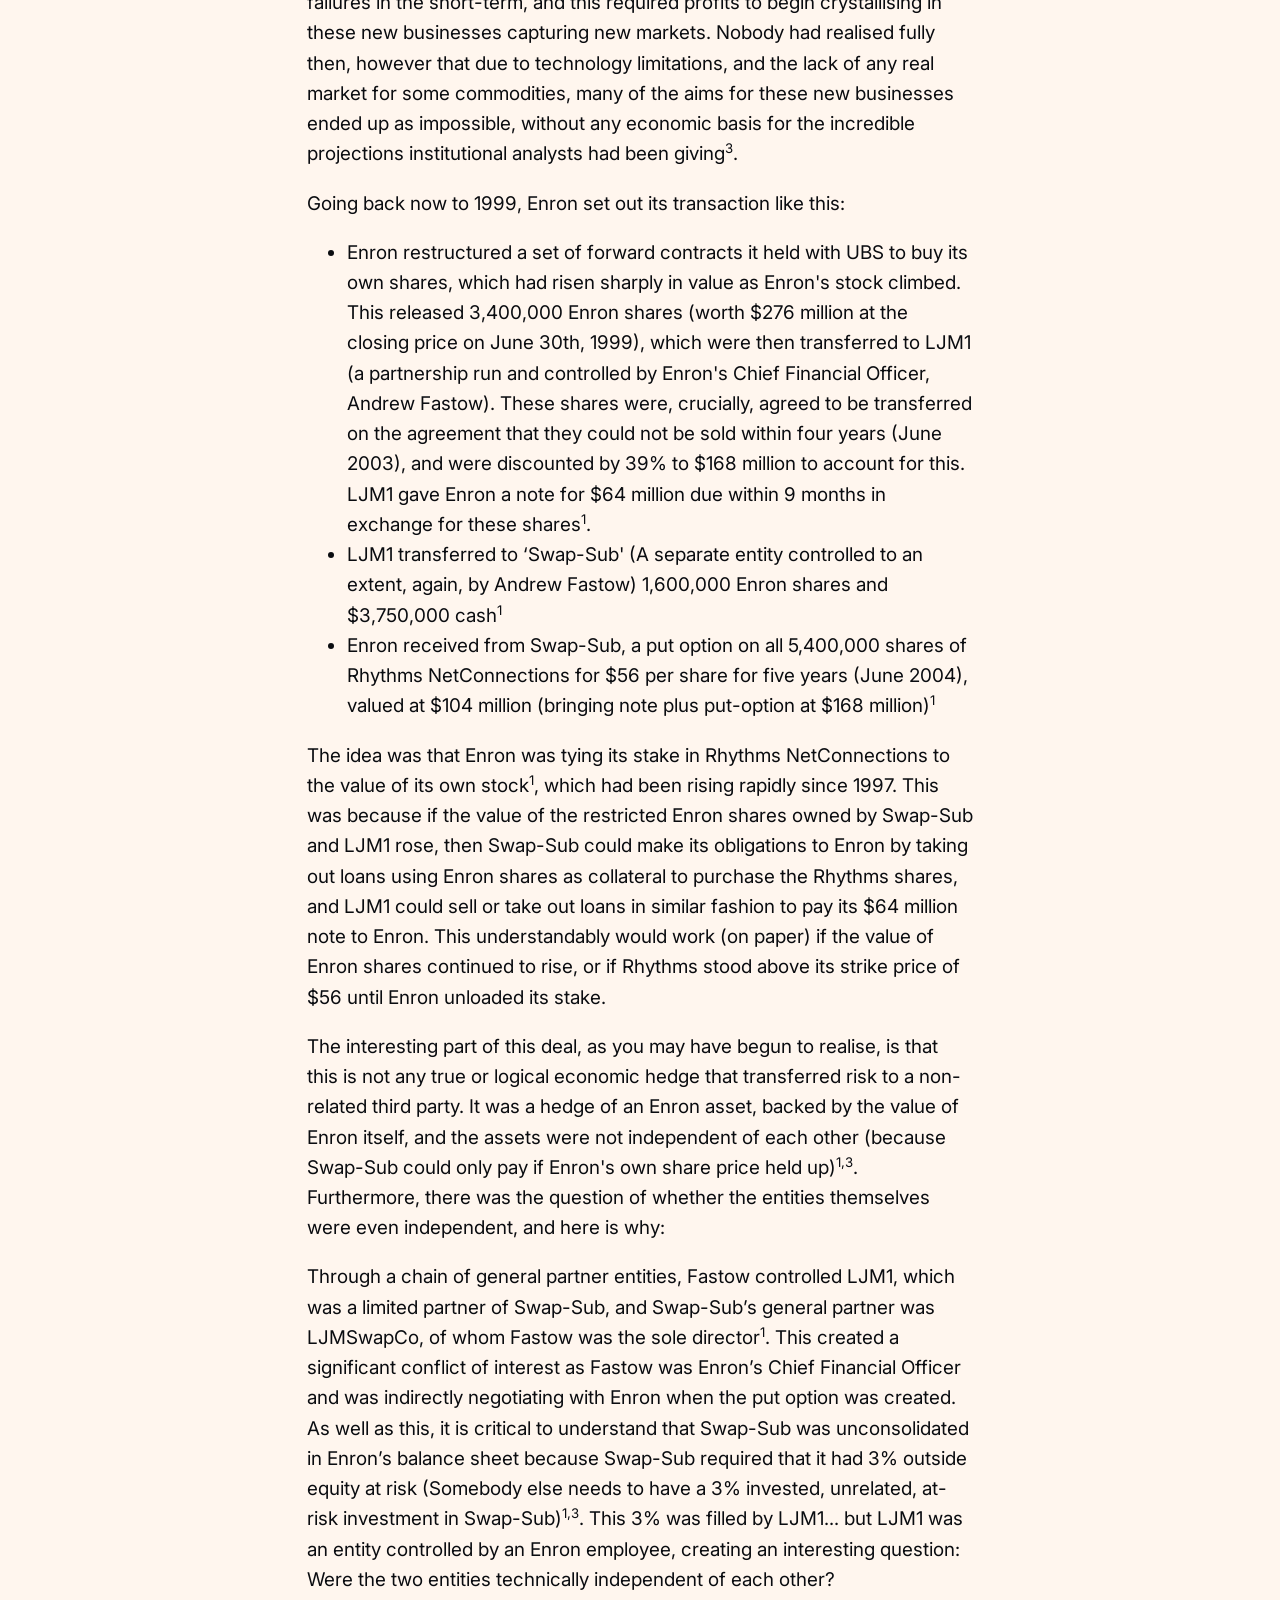
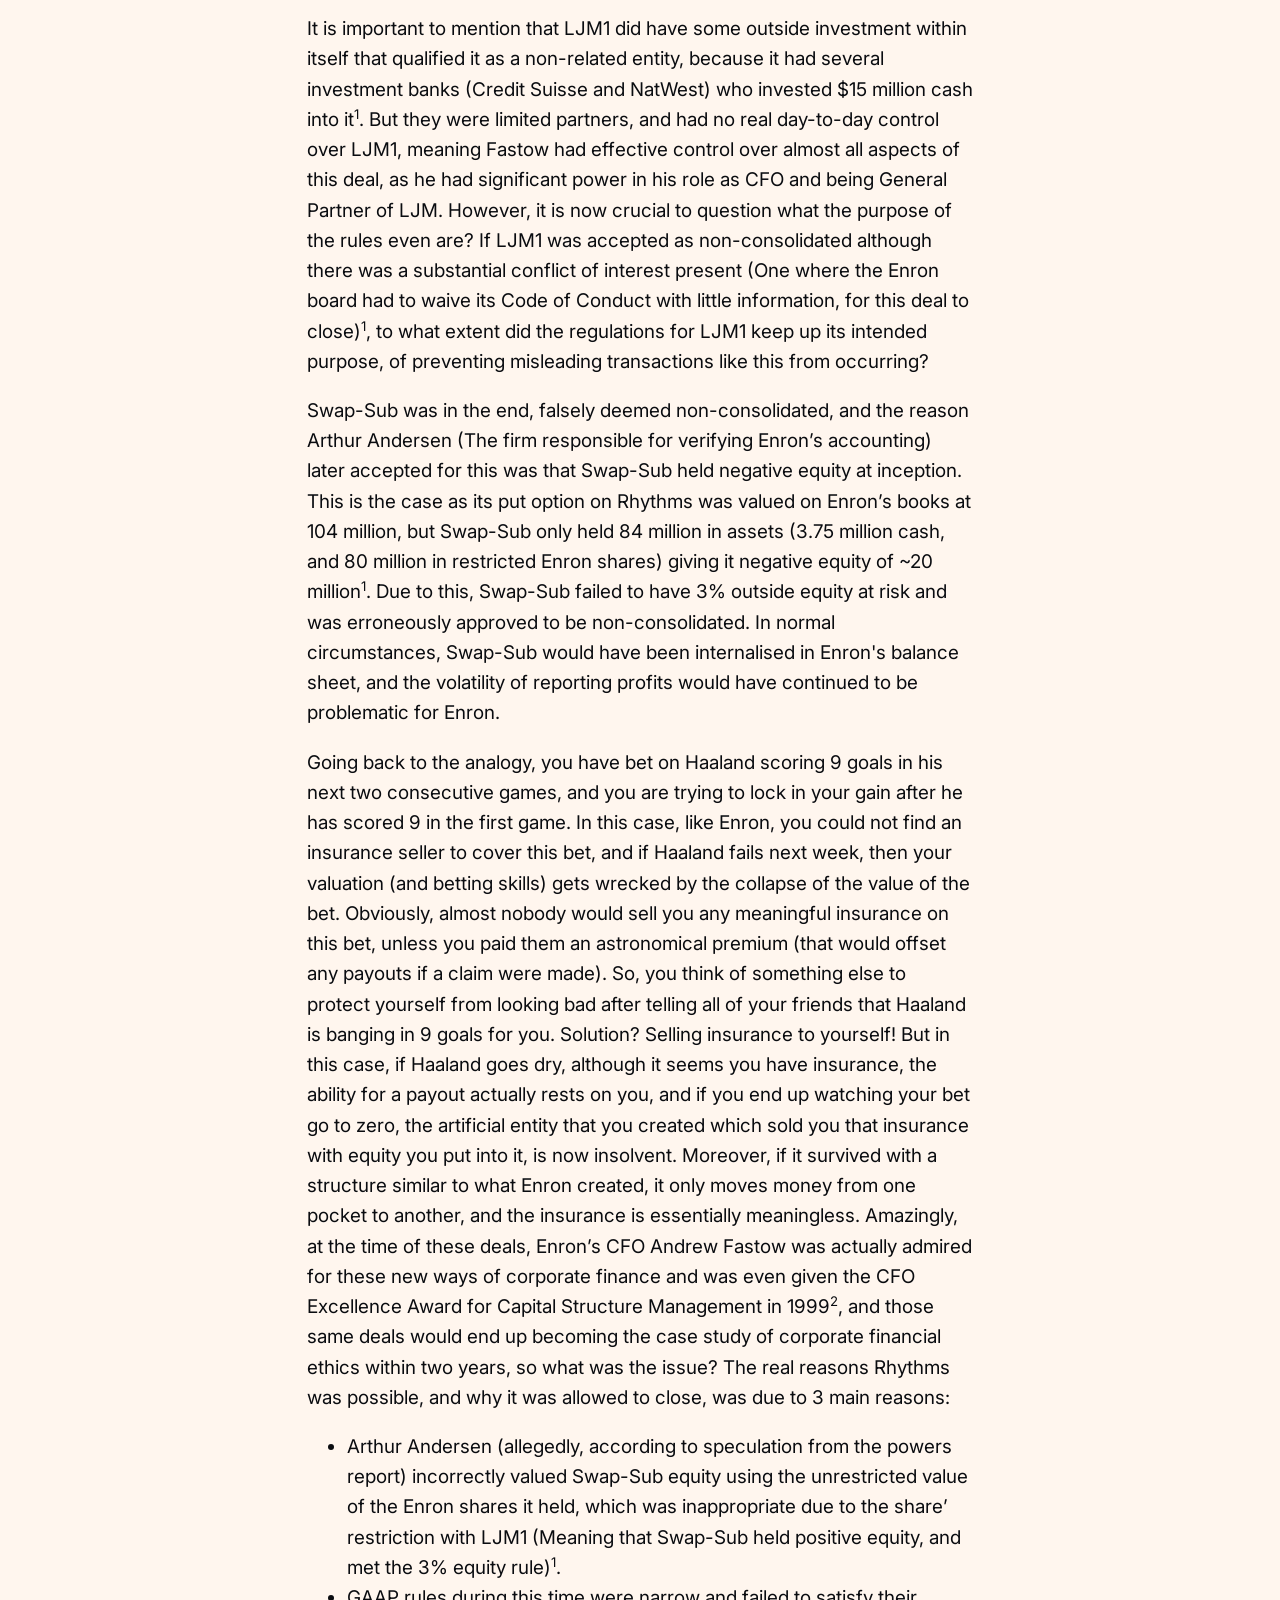
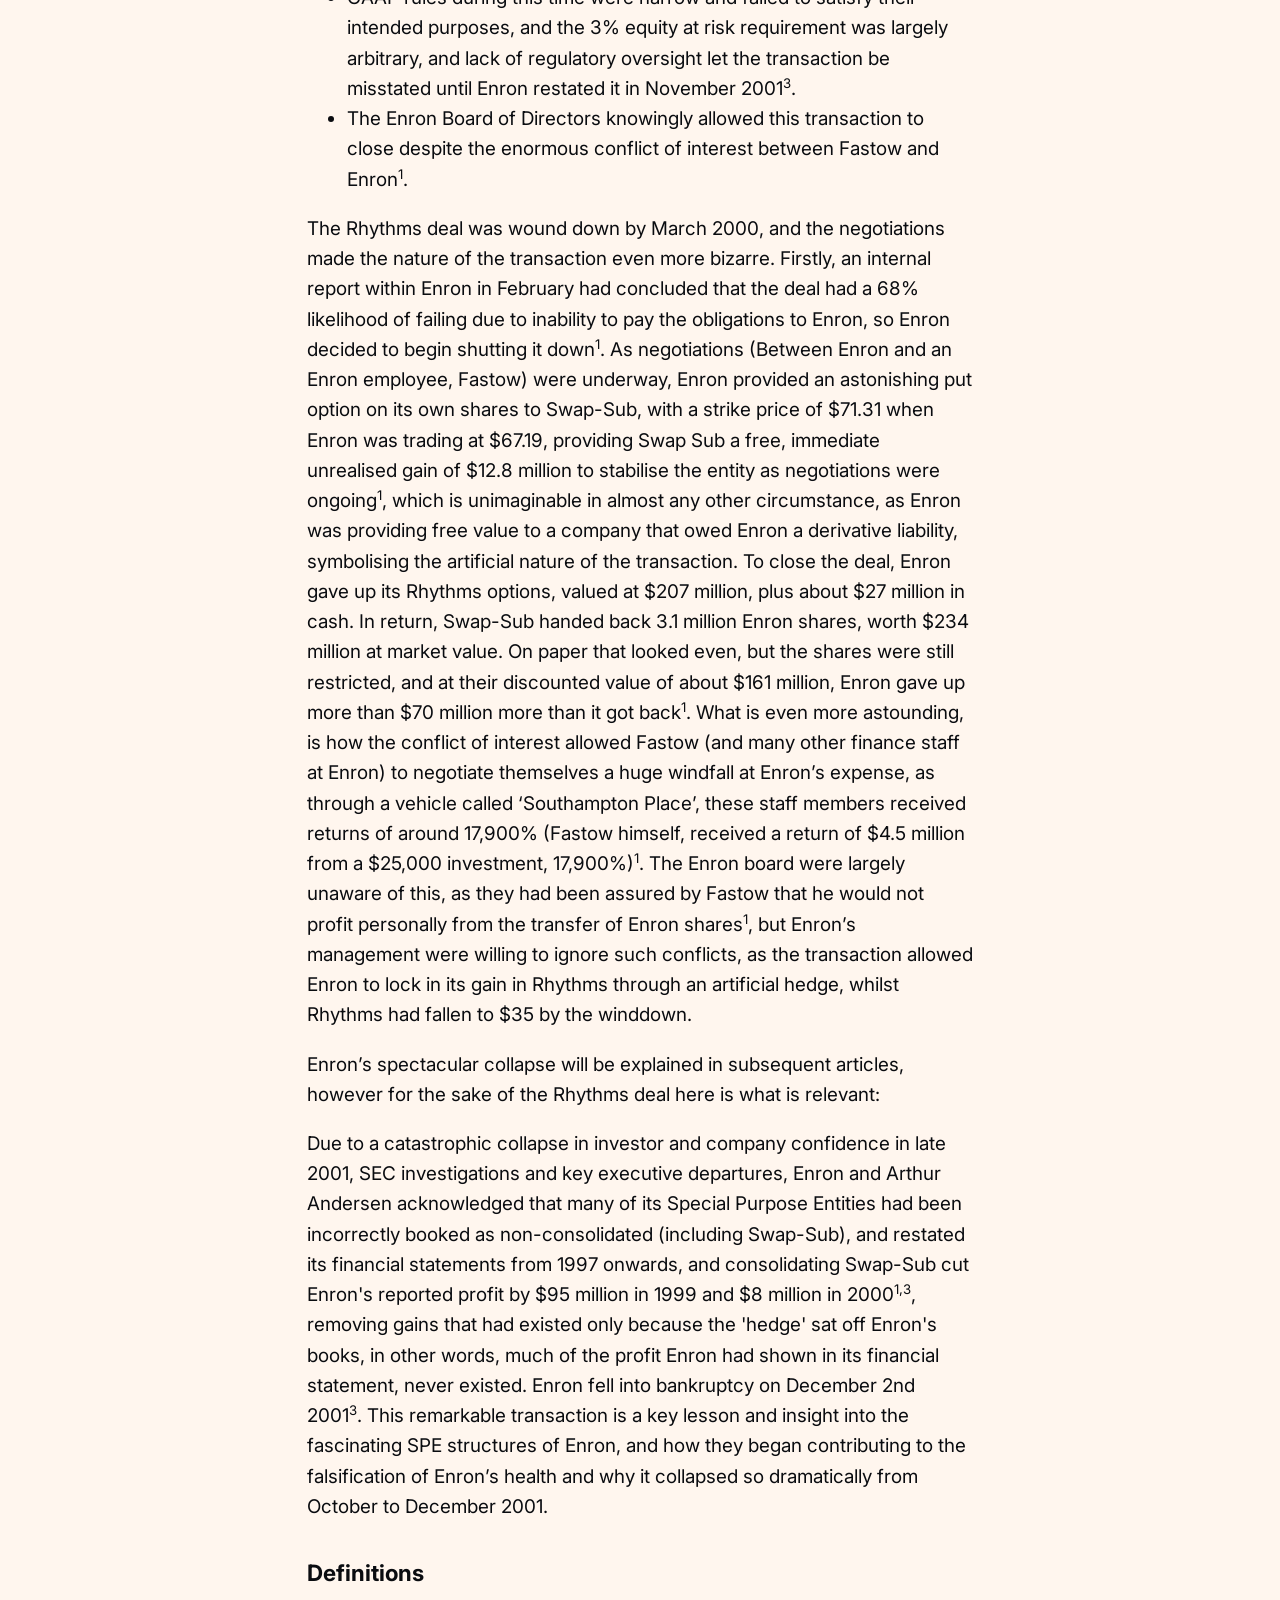
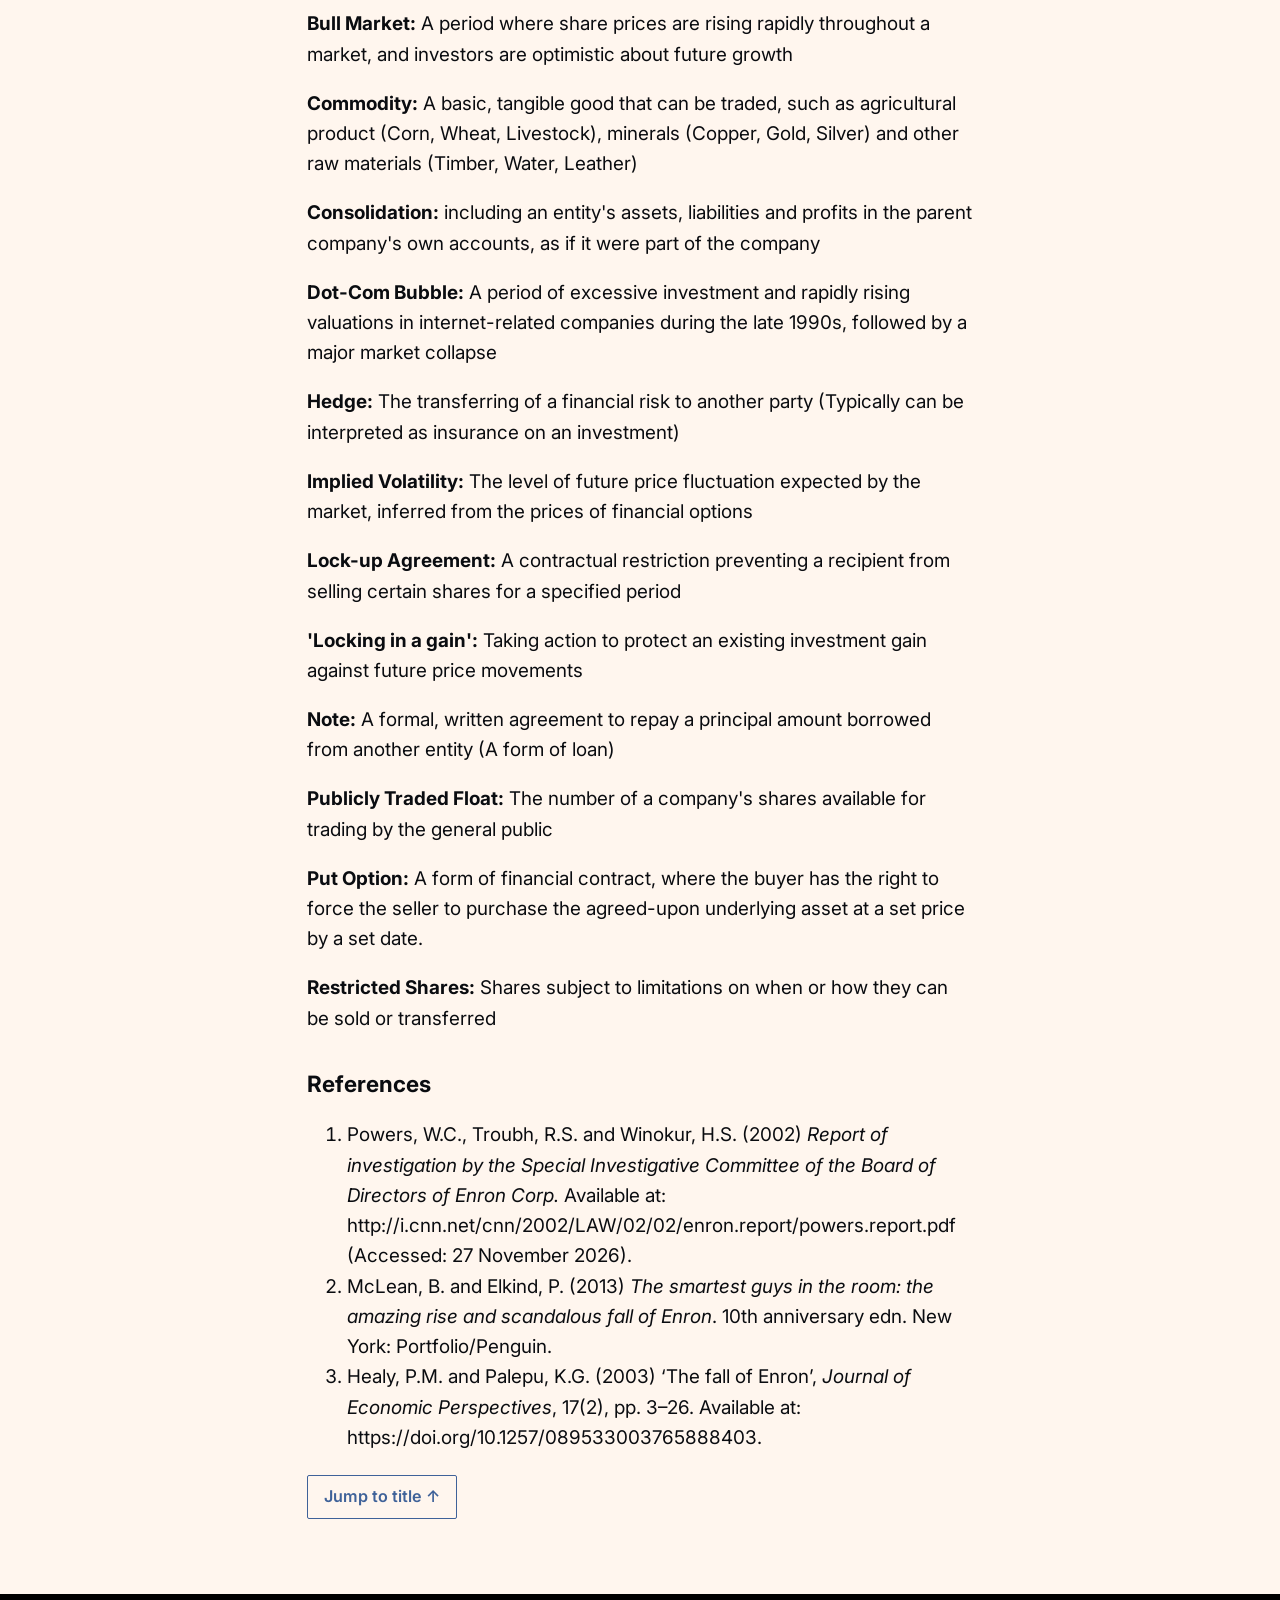
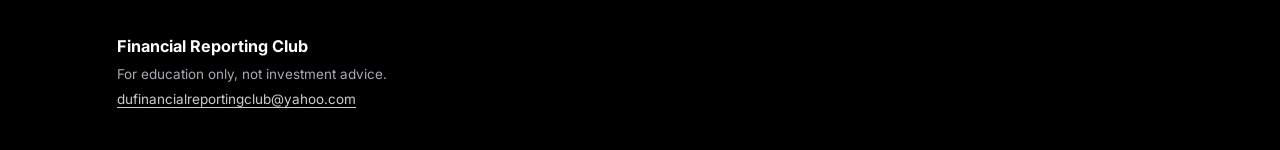
<file: site/posts/2026-11-23-enron-insurance-against-itself.html>
<!doctype html>
  <html lang="en">
  <head>
    <meta charset="utf-8">
    <meta name="viewport" content="width=device-width, initial-scale=1">
<meta http-equiv="Cache-Control" content="no-cache, no-store, must-revalidate">
<meta http-equiv="Pragma" content="no-cache"><meta http-equiv="Expires" content="0">
    <title>The Enron-Rhythms NetConnections Deal, Enron’s Insurance Against Itself · Financial Reporting Club</title>
    <meta name="description" content="Plain-English analysis of the deals that move markets.">
    <link rel="icon" href="../assets/favicon.svg" type="image/svg+xml">
    <link rel="preconnect" href="https://fonts.googleapis.com">
    <link rel="preconnect" href="https://fonts.gstatic.com" crossorigin>
    <link href="https://fonts.googleapis.com/css2?family=Inter:wght@400;500;600;700;800&display=swap" rel="stylesheet">
    <link rel="stylesheet" href="../assets/style.css?v=1795895332">
  </head>
  <body>
  <div class="ticker" role="region" aria-label="Market ticker: prices as of 27 Nov 2026, not live"><div class="ticker-track" style="animation-duration:120s"><div class="ticker-set"><span class="tick" title="JPMorgan · Banking"><span class="logo-chip"><img src="../assets/logos/jpm.svg" alt=""></span><span class="t-sym">JPM</span><span class="t-name">JPMorgan</span><span class="t-price">324.14</span><span class="t-chg up"><b>&#9650;</b>7.40</span></span><span class="tick" title="Goldman Sachs · Investment banking"><span class="logo-chip"><img src="../assets/logos/gs.svg" alt=""></span><span class="t-sym">GS</span><span class="t-name">Goldman Sachs</span><span class="t-price">815.18</span><span class="t-chg up"><b>&#9650;</b>14.15</span></span><span class="tick" title="BlackRock · Asset management"><span class="logo-chip"><img src="../assets/logos/blk.svg" alt=""></span><span class="t-sym">BLK</span><span class="t-name">BlackRock</span><span class="t-price">1,167.73</span><span class="t-chg up"><b>&#9650;</b>25.87</span></span><span class="tick" title="Visa · Payments"><span class="logo-chip"><img src="../assets/logos/v.svg" alt=""></span><span class="t-sym">V</span><span class="t-name">Visa</span><span class="t-price">430.56</span><span class="t-chg up"><b>&#9650;</b>6.16</span></span><span class="tick" title="Apple · Electronics"><span class="logo-chip"><img src="../assets/logos/aapl.svg" alt=""></span><span class="t-sym">AAPL</span><span class="t-name">Apple</span><span class="t-price">357.52</span><span class="t-chg up"><b>&#9650;</b>1.94</span></span><span class="tick" title="Microsoft · Software"><span class="logo-chip"><img src="../assets/logos/msft.svg" alt=""></span><span class="t-sym">MSFT</span><span class="t-name">Microsoft</span><span class="t-price">490.99</span><span class="t-chg up"><b>&#9650;</b>1.06</span></span><span class="tick" title="Nvidia · Semiconductors"><span class="logo-chip"><img src="../assets/logos/nvda.svg" alt=""></span><span class="t-sym">NVDA</span><span class="t-name">Nvidia</span><span class="t-price">149.18</span><span class="t-chg down"><b>&#9660;</b>0.12</span></span><span class="tick" title="Alphabet · Internet"><span class="logo-chip"><img src="../assets/logos/googl.svg" alt=""></span><span class="t-sym">GOOGL</span><span class="t-name">Alphabet</span><span class="t-price">273.72</span><span class="t-chg up"><b>&#9650;</b>0.62</span></span><span class="tick" title="Verizon · Telecoms"><span class="logo-chip"><img src="../assets/logos/vz.svg" alt=""></span><span class="t-sym">VZ</span><span class="t-name">Verizon</span><span class="t-price">47.72</span><span class="t-chg up"><b>&#9650;</b>0.44</span></span><span class="tick" title="Pfizer · Pharmaceuticals"><span class="logo-chip"><img src="../assets/logos/pfe.svg" alt=""></span><span class="t-sym">PFE</span><span class="t-name">Pfizer</span><span class="t-price">28.50</span><span class="t-chg up"><b>&#9650;</b>0.04</span></span><span class="tick" title="UnitedHealth · Healthcare"><span class="logo-chip"><img src="../assets/logos/unh.svg" alt=""></span><span class="t-sym">UNH</span><span class="t-name">UnitedHealth</span><span class="t-price">352.20</span><span class="t-chg up"><b>&#9650;</b>6.01</span></span><span class="tick" title="Delta · Airlines"><span class="logo-chip"><img src="../assets/logos/dal.svg" alt=""></span><span class="t-sym">DAL</span><span class="t-name">Delta</span><span class="t-price">85.02</span><span class="t-chg up"><b>&#9650;</b>2.08</span></span><span class="tick" title="Boeing · Aerospace"><span class="logo-chip"><img src="../assets/logos/ba.svg" alt=""></span><span class="t-sym">BA</span><span class="t-name">Boeing</span><span class="t-price">167.46</span><span class="t-chg up"><b>&#9650;</b>2.93</span></span><span class="tick" title="Toyota · Automotive"><span class="logo-chip"><img src="../assets/logos/tm.svg" alt=""></span><span class="t-sym">TM</span><span class="t-name">Toyota</span><span class="t-price">214.60</span><span class="t-chg down"><b>&#9660;</b>1.20</span></span><span class="tick" title="FedEx · Logistics"><span class="logo-chip"><img src="../assets/logos/fdx.svg" alt=""></span><span class="t-sym">FDX</span><span class="t-name">FedEx</span><span class="t-price">310.47</span><span class="t-chg up"><b>&#9650;</b>1.60</span></span><span class="tick" title="Union Pacific · Railways"><span class="logo-chip"><img src="../assets/logos/unp.svg" alt=""></span><span class="t-sym">UNP</span><span class="t-name">Union Pacific</span><span class="t-price">297.43</span><span class="t-chg down"><b>&#9660;</b>0.95</span></span><span class="tick" title="ExxonMobil · Oil and gas"><span class="logo-chip"><img src="../assets/logos/xom.svg" alt=""></span><span class="t-sym">XOM</span><span class="t-name">ExxonMobil</span><span class="t-price">160.64</span><span class="t-chg up"><b>&#9650;</b>2.56</span></span><span class="tick" title="NextEra · Utilities"><span class="logo-chip"><img src="../assets/logos/nee.svg" alt=""></span><span class="t-sym">NEE</span><span class="t-name">NextEra</span><span class="t-price">84.94</span><span class="t-chg up"><b>&#9650;</b>0.15</span></span><span class="tick" title="Caterpillar · Machinery"><span class="logo-chip"><img src="../assets/logos/cat.svg" alt=""></span><span class="t-sym">CAT</span><span class="t-name">Caterpillar</span><span class="t-price">562.53</span><span class="t-chg up"><b>&#9650;</b>18.84</span></span><span class="tick" title="BHP · Mining"><span class="logo-chip"><img src="../assets/logos/bhp.svg" alt=""></span><span class="t-sym">BHP</span><span class="t-name">BHP</span><span class="t-price">73.34</span><span class="t-chg up"><b>&#9650;</b>2.57</span></span><span class="tick" title="Linde · Chemicals"><span class="logo-chip"><img src="../assets/logos/lin.png" alt=""></span><span class="t-sym">LIN</span><span class="t-name">Linde</span><span class="t-price">530.75</span><span class="t-chg up"><b>&#9650;</b>6.14</span></span><span class="tick" title="Walmart · Retail"><span class="logo-chip"><img src="../assets/logos/wmt.svg" alt=""></span><span class="t-sym">WMT</span><span class="t-name">Walmart</span><span class="t-price">132.11</span><span class="t-chg up"><b>&#9650;</b>0.17</span></span><span class="tick" title="Amazon · E-commerce"><span class="logo-chip"><img src="../assets/logos/amzn.svg" alt=""></span><span class="t-sym">AMZN</span><span class="t-name">Amazon</span><span class="t-price">254.06</span><span class="t-chg up"><b>&#9650;</b>9.63</span></span><span class="tick" title="Coca-Cola · Beverages"><span class="logo-chip"><img src="../assets/logos/ko.svg" alt=""></span><span class="t-sym">KO</span><span class="t-name">Coca-Cola</span><span class="t-price">97.40</span><span class="t-chg down"><b>&#9660;</b>0.18</span></span><span class="tick" title="Procter &amp; Gamble · Consumer goods"><span class="logo-chip"><img src="../assets/logos/pg.svg" alt=""></span><span class="t-sym">PG</span><span class="t-name">Procter &amp; Gamble</span><span class="t-price">172.55</span><span class="t-chg down"><b>&#9660;</b>0.68</span></span><span class="tick" title="Nike · Sportswear"><span class="logo-chip"><img src="../assets/logos/nke.svg" alt=""></span><span class="t-sym">NKE</span><span class="t-name">Nike</span><span class="t-price">37.17</span><span class="t-chg up"><b>&#9650;</b>0.51</span></span><span class="tick" title="McDonald&#39;s · Restaurants"><span class="logo-chip"><img src="../assets/logos/mcd.svg" alt=""></span><span class="t-sym">MCD</span><span class="t-name">McDonald&#39;s</span><span class="t-price">282.08</span><span class="t-chg down"><b>&#9660;</b>1.42</span></span><span class="tick" title="Disney · Entertainment"><span class="logo-chip"><img src="../assets/logos/dis.svg" alt=""></span><span class="t-sym">DIS</span><span class="t-name">Disney</span><span class="t-price">127.00</span><span class="t-chg up"><b>&#9650;</b>1.40</span></span><span class="tick" title="Marriott · Hospitality"><span class="logo-chip"><img src="../assets/logos/mar.svg" alt=""></span><span class="t-sym">MAR</span><span class="t-name">Marriott</span><span class="t-price">417.77</span><span class="t-chg up"><b>&#9650;</b>2.00</span></span><span class="tick" title="Prologis · Real estate"><span class="logo-chip"><img src="../assets/logos/pld.svg" alt=""></span><span class="t-sym">PLD</span><span class="t-name">Prologis</span><span class="t-price">127.00</span><span class="t-chg down"><b>&#9660;</b>0.03</span></span></div><div class="ticker-set" aria-hidden="true"><span class="tick" title="JPMorgan · Banking"><span class="logo-chip"><img src="../assets/logos/jpm.svg" alt=""></span><span class="t-sym">JPM</span><span class="t-name">JPMorgan</span><span class="t-price">324.14</span><span class="t-chg up"><b>&#9650;</b>7.40</span></span><span class="tick" title="Goldman Sachs · Investment banking"><span class="logo-chip"><img src="../assets/logos/gs.svg" alt=""></span><span class="t-sym">GS</span><span class="t-name">Goldman Sachs</span><span class="t-price">815.18</span><span class="t-chg up"><b>&#9650;</b>14.15</span></span><span class="tick" title="BlackRock · Asset management"><span class="logo-chip"><img src="../assets/logos/blk.svg" alt=""></span><span class="t-sym">BLK</span><span class="t-name">BlackRock</span><span class="t-price">1,167.73</span><span class="t-chg up"><b>&#9650;</b>25.87</span></span><span class="tick" title="Visa · Payments"><span class="logo-chip"><img src="../assets/logos/v.svg" alt=""></span><span class="t-sym">V</span><span class="t-name">Visa</span><span class="t-price">430.56</span><span class="t-chg up"><b>&#9650;</b>6.16</span></span><span class="tick" title="Apple · Electronics"><span class="logo-chip"><img src="../assets/logos/aapl.svg" alt=""></span><span class="t-sym">AAPL</span><span class="t-name">Apple</span><span class="t-price">357.52</span><span class="t-chg up"><b>&#9650;</b>1.94</span></span><span class="tick" title="Microsoft · Software"><span class="logo-chip"><img src="../assets/logos/msft.svg" alt=""></span><span class="t-sym">MSFT</span><span class="t-name">Microsoft</span><span class="t-price">490.99</span><span class="t-chg up"><b>&#9650;</b>1.06</span></span><span class="tick" title="Nvidia · Semiconductors"><span class="logo-chip"><img src="../assets/logos/nvda.svg" alt=""></span><span class="t-sym">NVDA</span><span class="t-name">Nvidia</span><span class="t-price">149.18</span><span class="t-chg down"><b>&#9660;</b>0.12</span></span><span class="tick" title="Alphabet · Internet"><span class="logo-chip"><img src="../assets/logos/googl.svg" alt=""></span><span class="t-sym">GOOGL</span><span class="t-name">Alphabet</span><span class="t-price">273.72</span><span class="t-chg up"><b>&#9650;</b>0.62</span></span><span class="tick" title="Verizon · Telecoms"><span class="logo-chip"><img src="../assets/logos/vz.svg" alt=""></span><span class="t-sym">VZ</span><span class="t-name">Verizon</span><span class="t-price">47.72</span><span class="t-chg up"><b>&#9650;</b>0.44</span></span><span class="tick" title="Pfizer · Pharmaceuticals"><span class="logo-chip"><img src="../assets/logos/pfe.svg" alt=""></span><span class="t-sym">PFE</span><span class="t-name">Pfizer</span><span class="t-price">28.50</span><span class="t-chg up"><b>&#9650;</b>0.04</span></span><span class="tick" title="UnitedHealth · Healthcare"><span class="logo-chip"><img src="../assets/logos/unh.svg" alt=""></span><span class="t-sym">UNH</span><span class="t-name">UnitedHealth</span><span class="t-price">352.20</span><span class="t-chg up"><b>&#9650;</b>6.01</span></span><span class="tick" title="Delta · Airlines"><span class="logo-chip"><img src="../assets/logos/dal.svg" alt=""></span><span class="t-sym">DAL</span><span class="t-name">Delta</span><span class="t-price">85.02</span><span class="t-chg up"><b>&#9650;</b>2.08</span></span><span class="tick" title="Boeing · Aerospace"><span class="logo-chip"><img src="../assets/logos/ba.svg" alt=""></span><span class="t-sym">BA</span><span class="t-name">Boeing</span><span class="t-price">167.46</span><span class="t-chg up"><b>&#9650;</b>2.93</span></span><span class="tick" title="Toyota · Automotive"><span class="logo-chip"><img src="../assets/logos/tm.svg" alt=""></span><span class="t-sym">TM</span><span class="t-name">Toyota</span><span class="t-price">214.60</span><span class="t-chg down"><b>&#9660;</b>1.20</span></span><span class="tick" title="FedEx · Logistics"><span class="logo-chip"><img src="../assets/logos/fdx.svg" alt=""></span><span class="t-sym">FDX</span><span class="t-name">FedEx</span><span class="t-price">310.47</span><span class="t-chg up"><b>&#9650;</b>1.60</span></span><span class="tick" title="Union Pacific · Railways"><span class="logo-chip"><img src="../assets/logos/unp.svg" alt=""></span><span class="t-sym">UNP</span><span class="t-name">Union Pacific</span><span class="t-price">297.43</span><span class="t-chg down"><b>&#9660;</b>0.95</span></span><span class="tick" title="ExxonMobil · Oil and gas"><span class="logo-chip"><img src="../assets/logos/xom.svg" alt=""></span><span class="t-sym">XOM</span><span class="t-name">ExxonMobil</span><span class="t-price">160.64</span><span class="t-chg up"><b>&#9650;</b>2.56</span></span><span class="tick" title="NextEra · Utilities"><span class="logo-chip"><img src="../assets/logos/nee.svg" alt=""></span><span class="t-sym">NEE</span><span class="t-name">NextEra</span><span class="t-price">84.94</span><span class="t-chg up"><b>&#9650;</b>0.15</span></span><span class="tick" title="Caterpillar · Machinery"><span class="logo-chip"><img src="../assets/logos/cat.svg" alt=""></span><span class="t-sym">CAT</span><span class="t-name">Caterpillar</span><span class="t-price">562.53</span><span class="t-chg up"><b>&#9650;</b>18.84</span></span><span class="tick" title="BHP · Mining"><span class="logo-chip"><img src="../assets/logos/bhp.svg" alt=""></span><span class="t-sym">BHP</span><span class="t-name">BHP</span><span class="t-price">73.34</span><span class="t-chg up"><b>&#9650;</b>2.57</span></span><span class="tick" title="Linde · Chemicals"><span class="logo-chip"><img src="../assets/logos/lin.png" alt=""></span><span class="t-sym">LIN</span><span class="t-name">Linde</span><span class="t-price">530.75</span><span class="t-chg up"><b>&#9650;</b>6.14</span></span><span class="tick" title="Walmart · Retail"><span class="logo-chip"><img src="../assets/logos/wmt.svg" alt=""></span><span class="t-sym">WMT</span><span class="t-name">Walmart</span><span class="t-price">132.11</span><span class="t-chg up"><b>&#9650;</b>0.17</span></span><span class="tick" title="Amazon · E-commerce"><span class="logo-chip"><img src="../assets/logos/amzn.svg" alt=""></span><span class="t-sym">AMZN</span><span class="t-name">Amazon</span><span class="t-price">254.06</span><span class="t-chg up"><b>&#9650;</b>9.63</span></span><span class="tick" title="Coca-Cola · Beverages"><span class="logo-chip"><img src="../assets/logos/ko.svg" alt=""></span><span class="t-sym">KO</span><span class="t-name">Coca-Cola</span><span class="t-price">97.40</span><span class="t-chg down"><b>&#9660;</b>0.18</span></span><span class="tick" title="Procter &amp; Gamble · Consumer goods"><span class="logo-chip"><img src="../assets/logos/pg.svg" alt=""></span><span class="t-sym">PG</span><span class="t-name">Procter &amp; Gamble</span><span class="t-price">172.55</span><span class="t-chg down"><b>&#9660;</b>0.68</span></span><span class="tick" title="Nike · Sportswear"><span class="logo-chip"><img src="../assets/logos/nke.svg" alt=""></span><span class="t-sym">NKE</span><span class="t-name">Nike</span><span class="t-price">37.17</span><span class="t-chg up"><b>&#9650;</b>0.51</span></span><span class="tick" title="McDonald&#39;s · Restaurants"><span class="logo-chip"><img src="../assets/logos/mcd.svg" alt=""></span><span class="t-sym">MCD</span><span class="t-name">McDonald&#39;s</span><span class="t-price">282.08</span><span class="t-chg down"><b>&#9660;</b>1.42</span></span><span class="tick" title="Disney · Entertainment"><span class="logo-chip"><img src="../assets/logos/dis.svg" alt=""></span><span class="t-sym">DIS</span><span class="t-name">Disney</span><span class="t-price">127.00</span><span class="t-chg up"><b>&#9650;</b>1.40</span></span><span class="tick" title="Marriott · Hospitality"><span class="logo-chip"><img src="../assets/logos/mar.svg" alt=""></span><span class="t-sym">MAR</span><span class="t-name">Marriott</span><span class="t-price">417.77</span><span class="t-chg up"><b>&#9650;</b>2.00</span></span><span class="tick" title="Prologis · Real estate"><span class="logo-chip"><img src="../assets/logos/pld.svg" alt=""></span><span class="t-sym">PLD</span><span class="t-name">Prologis</span><span class="t-price">127.00</span><span class="t-chg down"><b>&#9660;</b>0.03</span></span></div></div></div>
    <div class="frame">
      <header class="site-header">
        <a class="brand" href="../index.html" aria-label="Financial Reporting Club, home">
          <img class="brand-logo" src="../assets/logo.svg" alt="" width="44" height="44"><span class="wordmark"><span class="wm-top">Financial Reporting</span><span class="wm-bottom">Club</span></span>
        </a>
        <nav class="main-nav"><a href="../index.html#blogs" class="active" aria-current="page">Blogs</a><a href="../join.html">Join the Club</a></nav>
      </header>
    </div>
    <main>
  
      <figure class="banner banner-post"><img src="../assets/images/glass-towers.png" alt=""></figure>
    <article class="wrap post">
      <p class="back"><a href="../index.html">&larr; All articles</a></p>
      <h1 id="title">The Enron-Rhythms NetConnections Deal, Enron’s Insurance Against Itself</h1>
      <p class="post-subtitle">“What if you bet on Haaland scoring 9 goals in each of two consecutive games, and wanted to sell the bet after he scored 9 in the first game?”</p>
      <p class="byline">By <strong>Luca Basturkmen Massa</strong> <span>&middot;</span> 27 November 2026 <span>&middot;</span> 15 min read</p>
      <div class="prose">
    <p class="jump"><a href="#definitions">Jump to definitions ↓</a></p>
<p>Sounds crazy right? Selling Insurance against yourself, however, during times of craze, bubbles, and potentially overreach and overconfidence, people start doing some properly crazy things. Enron was such a case, in the midst of the 1999 Dot-Com Boom, I have found myself intrigued in how it conducted one of its most interesting and questionable deals.</p>
<p>On April 7th, 1999, Enron found its $10,000,000 investment into pre-IPO shares (At $1.85) worth over $300,000,000 after a company named Rhythms NetConnections went public and reached an astounding $69 in one day of trading<sup>1</sup>. The Dot-Com boom was in full swing, in what was the ‘biggest bull market ever seen in world history’ (up until that point)<sup>2</sup>, and understandably, when your bet pays off, but is still ongoing, you want to get out of it and lock in your gain as quickly as possible, right?</p>
<p>Enron desperately wished to lock-in its gain, as Enron was in dire need of profits to keep its stock price rising (for reasons that will later be revealed). However, there was a problem not many of us experience whilst using our betting apps, Enron was unable to sell its 5,400,000 shares (7% of company) of Rhythms due to a 270-day lockup agreement on its purchase (Unclear when exactly the lockup agreement ended, largely estimated to have been in November-December of 1999)<sup>2</sup>. Due to this inconvenience, Enron was unable to ‘lock-in’ its gain upon IPO as any commercial hedge (such as a put option or forward contract) would be prohibitively expensive or practically impossible<sup>1</sup> due to:</p>
<ul><li>Very high implied volatility due to Rhythms more than tripling in its opening day<sup>1</sup></li><li>Enron held 57.6% of Rhythms’ publicly traded float<sup>2</sup></li><li>In true Dot-Com fashion, Rhythms was a heavily loss-making DSL provider whose valuation rested almost entirely on hopes of future growth rather than any current profits</li></ul>
<p>The effect on Enron’s valuation was especially concerning as Enron was using ‘Mark-To-Market&#39; accounting, which in essence meant that assets on Enron’s balance sheet were valued based on their current market value<sup>3</sup>. This meant that Enron’s reported earnings would fluctuate violently if Rhythms NetConnections stock continued its volatility, as Enron would constantly have to mark the changed value of its interest in Rhythms, creating a risk-management danger of potentially substantial losses at inconvenient times. Alongside this, it would be a terrible look if its earnings dropped after already announcing the gains to investors. It would be similar to owning a baseball card whose value was dropping and rising so quickly due to outside speculation, and might just at any time go to zero, or at the moment you need cash or want to prove to your friends that you are a profitable baseball card trader. As a result, now that the card is at its highest value, you want to lock-in your gain today, although you inconveniently cannot sell the card due to a lock-up you had with the seller.</p>
<p>Before we advance into the legal structures of the deal, it is important to understand what truly was Enron, and why it decided to take this questionable route, and how it created a mindset at Enron of comfort with misleading finance, which later led to its collapse under a wave of accounting scandals in 2001<sup>3</sup>.</p>
<p>Following the arrival of McKinsey advisor Jeffrey Skilling in 1990, Enron had transformed itself from an asset-heavy natural gas pipeline transporter from its inception in 1985, into an asset-light gas trading and originating business<sup>2,3</sup>. This may sound simple, however in the 1990s this was an incredible business shift by a group of extraordinarily talented and smart individuals that had worked under Skilling (‘Skillingites’)<sup>2</sup> to shoo away the cautious minded old heads of Texan natural gas into a new economy company that had created a market for something that had been too regulated to trade in such an aggressive manner. The investment community in New York was looking at Enron as an up-and-coming star of the new economy and saw Enron as an incredibly appealing investment into the future of trading. Skilling’s main idea (What he later called, his ‘Enchiladas’) was creating markets for things that had never been tradable as commodities before, and through creation, Enron would be the controller of the market and capture and significant enough portion of it to have seemingly arbitrary influence<sup>2</sup>.</p>
<p>Although Skilling was a genuine visionary and was a man seen as ‘incandescently brilliant’<sup>2</sup>, these ideas had a problem: they swallowed up such enormous amounts of cash and human capital and did not consistently (or perhaps at all) create the incredible profits Skilling (and thus, investors) had envisioned. Skilling was always dogmatic in his view that these businesses would one day be successful through informational advantages for Enron, however, he was determined to avoid the image of his ideas being failures in the short-term, and this required profits to begin crystallising in these new businesses capturing new markets. Nobody had realised fully then, however that due to technology limitations, and the lack of any real market for some commodities, many of the aims for these new businesses ended up as impossible, without any economic basis for the incredible projections institutional analysts had been giving<sup>3</sup>.</p>
<p>Going back now to 1999, Enron set out its transaction like this:</p>
<ul><li>Enron restructured a set of forward contracts it held with UBS to buy its own shares, which had risen sharply in value as Enron&#39;s stock climbed. This released 3,400,000 Enron shares (worth $276 million at the closing price on June 30th, 1999), which were then transferred to LJM1 (a partnership run and controlled by Enron&#39;s Chief Financial Officer, Andrew Fastow). These shares were, crucially, agreed to be transferred on the agreement that they could not be sold within four years (June 2003), and were discounted by 39% to $168 million to account for this. LJM1 gave Enron a note for $64 million due within 9 months in exchange for these shares<sup>1</sup>.</li><li>LJM1 transferred to ‘Swap-Sub&#39; (A separate entity controlled to an extent, again, by Andrew Fastow) 1,600,000 Enron shares and $3,750,000 cash<sup>1</sup></li><li>Enron received from Swap-Sub, a put option on all 5,400,000 shares of Rhythms NetConnections for $56 per share for five years (June 2004), valued at $104 million (bringing note plus put-option at $168 million)<sup>1</sup></li></ul>
<p>The idea was that Enron was tying its stake in Rhythms NetConnections to the value of its own stock<sup>1</sup>, which had been rising rapidly since 1997. This was because if the value of the restricted Enron shares owned by Swap-Sub and LJM1 rose, then Swap-Sub could make its obligations to Enron by taking out loans using Enron shares as collateral to purchase the Rhythms shares, and LJM1 could sell or take out loans in similar fashion to pay its $64 million note to Enron. This understandably would work (on paper) if the value of Enron shares continued to rise, or if Rhythms stood above its strike price of $56 until Enron unloaded its stake.</p>
<p>The interesting part of this deal, as you may have begun to realise, is that this is not any true or logical economic hedge that transferred risk to a non-related third party. It was a hedge of an Enron asset, backed by the value of Enron itself, and the assets were not independent of each other (because Swap-Sub could only pay if Enron&#39;s own share price held up)<sup>1,3</sup>. Furthermore, there was the question of whether the entities themselves were even independent, and here is why:</p>
<p>Through a chain of general partner entities, Fastow controlled LJM1, which was a limited partner of Swap-Sub, and Swap-Sub’s general partner was LJMSwapCo, of whom Fastow was the sole director<sup>1</sup>. This created a significant conflict of interest as Fastow was Enron’s Chief Financial Officer and was indirectly negotiating with Enron when the put option was created. As well as this, it is critical to understand that Swap-Sub was unconsolidated in Enron’s balance sheet because Swap-Sub required that it had 3% outside equity at risk (Somebody else needs to have a 3% invested, unrelated, at-risk investment in Swap-Sub)<sup>1,3</sup>. This 3% was filled by LJM1... but LJM1 was an entity controlled by an Enron employee, creating an interesting question: Were the two entities technically independent of each other?</p>
<p>It is important to mention that LJM1 did have some outside investment within itself that qualified it as a non-related entity, because it had several investment banks (Credit Suisse and NatWest) who invested $15 million cash into it<sup>1</sup>. But they were limited partners, and had no real day-to-day control over LJM1, meaning Fastow had effective control over almost all aspects of this deal, as he had significant power in his role as CFO and being General Partner of LJM. However, it is now crucial to question what the purpose of the rules even are? If LJM1 was accepted as non-consolidated although there was a substantial conflict of interest present (One where the Enron board had to waive its Code of Conduct with little information, for this deal to close)<sup>1</sup>, to what extent did the regulations for LJM1 keep up its intended purpose, of preventing misleading transactions like this from occurring?</p>
<p>Swap-Sub was in the end, falsely deemed non-consolidated, and the reason Arthur Andersen (The firm responsible for verifying Enron’s accounting) later accepted for this was that Swap-Sub held negative equity at inception. This is the case as its put option on Rhythms was valued on Enron’s books at 104 million, but Swap-Sub only held 84 million in assets (3.75 million cash, and 80 million in restricted Enron shares) giving it negative equity of ~20 million<sup>1</sup>. Due to this, Swap-Sub failed to have 3% outside equity at risk and was erroneously approved to be non-consolidated. In normal circumstances, Swap-Sub would have been internalised in Enron&#39;s balance sheet, and the volatility of reporting profits would have continued to be problematic for Enron.</p>
<p>Going back to the analogy, you have bet on Haaland scoring 9 goals in his next two consecutive games, and you are trying to lock in your gain after he has scored 9 in the first game. In this case, like Enron, you could not find an insurance seller to cover this bet, and if Haaland fails next week, then your valuation (and betting skills) gets wrecked by the collapse of the value of the bet. Obviously, almost nobody would sell you any meaningful insurance on this bet, unless you paid them an astronomical premium (that would offset any payouts if a claim were made). So, you think of something else to protect yourself from looking bad after telling all of your friends that Haaland is banging in 9 goals for you. Solution? Selling insurance to yourself! But in this case, if Haaland goes dry, although it seems you have insurance, the ability for a payout actually rests on you, and if you end up watching your bet go to zero, the artificial entity that you created which sold you that insurance with equity you put into it, is now insolvent. Moreover, if it survived with a structure similar to what Enron created, it only moves money from one pocket to another, and the insurance is essentially meaningless. Amazingly, at the time of these deals, Enron’s CFO Andrew Fastow was actually admired for these new ways of corporate finance and was even given the CFO Excellence Award for Capital Structure Management in 1999<sup>2</sup>, and those same deals would end up becoming the case study of corporate financial ethics within two years, so what was the issue? The real reasons Rhythms was possible, and why it was allowed to close, was due to 3 main reasons:</p>
<ul><li>Arthur Andersen (allegedly, according to speculation from the powers report) incorrectly valued Swap-Sub equity using the unrestricted value of the Enron shares it held, which was inappropriate due to the share’ restriction with LJM1 (Meaning that Swap-Sub held positive equity, and met the 3% equity rule)<sup>1</sup>.</li><li>GAAP rules during this time were narrow and failed to satisfy their intended purposes, and the 3% equity at risk requirement was largely arbitrary, and lack of regulatory oversight let the transaction be misstated until Enron restated it in November 2001<sup>3</sup>.</li><li>The Enron Board of Directors knowingly allowed this transaction to close despite the enormous conflict of interest between Fastow and Enron<sup>1</sup>.</li></ul>
<p>The Rhythms deal was wound down by March 2000, and the negotiations made the nature of the transaction even more bizarre. Firstly, an internal report within Enron in February had concluded that the deal had a 68% likelihood of failing due to inability to pay the obligations to Enron, so Enron decided to begin shutting it down<sup>1</sup>. As negotiations (Between Enron and an Enron employee, Fastow) were underway, Enron provided an astonishing put option on its own shares to Swap-Sub, with a strike price of $71.31 when Enron was trading at $67.19, providing Swap Sub a free, immediate unrealised gain of $12.8 million to stabilise the entity as negotiations were ongoing<sup>1</sup>, which is unimaginable in almost any other circumstance, as Enron was providing free value to a company that owed Enron a derivative liability, symbolising the artificial nature of the transaction. To close the deal, Enron gave up its Rhythms options, valued at $207 million, plus about $27 million in cash. In return, Swap-Sub handed back 3.1 million Enron shares, worth $234 million at market value. On paper that looked even, but the shares were still restricted, and at their discounted value of about $161 million, Enron gave up more than $70 million more than it got back<sup>1</sup>. What is even more astounding, is how the conflict of interest allowed Fastow (and many other finance staff at Enron) to negotiate themselves a huge windfall at Enron’s expense, as through a vehicle called ‘Southampton Place’, these staff members received returns of around 17,900% (Fastow himself, received a return of $4.5 million from a $25,000 investment, 17,900%)<sup>1</sup>. The Enron board were largely unaware of this, as they had been assured by Fastow that he would not profit personally from the transfer of Enron shares<sup>1</sup>, but Enron’s management were willing to ignore such conflicts, as the transaction allowed Enron to lock in its gain in Rhythms through an artificial hedge, whilst Rhythms had fallen to $35 by the winddown.</p>
<p>Enron’s spectacular collapse will be explained in subsequent articles, however for the sake of the Rhythms deal here is what is relevant:</p>
<p>Due to a catastrophic collapse in investor and company confidence in late 2001, SEC investigations and key executive departures, Enron and Arthur Andersen acknowledged that many of its Special Purpose Entities had been incorrectly booked as non-consolidated (including Swap-Sub), and restated its financial statements from 1997 onwards, and consolidating Swap-Sub cut Enron&#39;s reported profit by $95 million in 1999 and $8 million in 2000<sup>1,3</sup>, removing gains that had existed only because the &#39;hedge&#39; sat off Enron&#39;s books, in other words, much of the profit Enron had shown in its financial statement, never existed. Enron fell into bankruptcy on December 2nd 2001<sup>3</sup>. This remarkable transaction is a key lesson and insight into the fascinating SPE structures of Enron, and how they began contributing to the falsification of Enron’s health and why it collapsed so dramatically from October to December 2001.</p>
<h3 id="definitions">Definitions</h3>
<p><strong>Bull Market:</strong> A period where share prices are rising rapidly throughout a market, and investors are optimistic about future growth</p>
<p><strong>Commodity:</strong> A basic, tangible good that can be traded, such as agricultural product (Corn, Wheat, Livestock), minerals (Copper, Gold, Silver) and other raw materials (Timber, Water, Leather)</p>
<p><strong>Consolidation:</strong> including an entity&#39;s assets, liabilities and profits in the parent company&#39;s own accounts, as if it were part of the company</p>
<p><strong>Dot-Com Bubble:</strong> A period of excessive investment and rapidly rising valuations in internet-related companies during the late 1990s, followed by a major market collapse</p>
<p><strong>Hedge:</strong> The transferring of a financial risk to another party (Typically can be interpreted as insurance on an investment)</p>
<p><strong>Implied Volatility:</strong> The level of future price fluctuation expected by the market, inferred from the prices of financial options</p>
<p><strong>Lock-up Agreement:</strong> A contractual restriction preventing a recipient from selling certain shares for a specified period</p>
<p><strong>&#39;Locking in a gain&#39;:</strong> Taking action to protect an existing investment gain against future price movements</p>
<p><strong>Note:</strong> A formal, written agreement to repay a principal amount borrowed from another entity (A form of loan)</p>
<p><strong>Publicly Traded Float:</strong> The number of a company&#39;s shares available for trading by the general public</p>
<p><strong>Put Option:</strong> A form of financial contract, where the buyer has the right to force the seller to purchase the agreed-upon underlying asset at a set price by a set date.</p>
<p><strong>Restricted Shares:</strong> Shares subject to limitations on when or how they can be sold or transferred</p>
<h3>References</h3>
<ol><li>Powers, W.C., Troubh, R.S. and Winokur, H.S. (2002) <em>Report of investigation by the Special Investigative Committee of the Board of Directors of Enron Corp.</em> Available at: http://i.cnn.net/cnn/2002/LAW/02/02/enron.report/powers.report.pdf (Accessed: 27 November 2026).</li><li>McLean, B. and Elkind, P. (2013) <em>The smartest guys in the room: the amazing rise and scandalous fall of Enron</em>. 10th anniversary edn. New York: Portfolio/Penguin.</li><li>Healy, P.M. and Palepu, K.G. (2003) ‘The fall of Enron’, <em>Journal of Economic Perspectives</em>, 17(2), pp. 3–26. Available at: https://doi.org/10.1257/089533003765888403.</li></ol>
<p class="jump"><a href="#title">Jump to title ↑</a></p>
      </div>
    </article>

    </main>
    <footer class="site-footer"><div class="wrap wide"><p><strong>Financial Reporting Club</strong></p><p class="fine">For education only, not investment advice.</p><p class="fine"><a href="mailto:dufinancialreportingclub@yahoo.com">dufinancialreportingclub@yahoo.com</a></p></div></footer>
    <script src="../assets/site.js?v=1795895332"></script>
  </body>
  </html>
</file>
<file: site/assets/style.css>
:root{
  --green:#0a0c10; --green-dark:#000000; --blue:#3f6299; --blue-light:#b0c3e0; --ivory:#ffffff; --paper:#fffaf5;
  --ink:#0a0c10; --muted:#5a6270; --gold:#3f6299; --rule:#eadfd3;
  --sans:"Inter",-apple-system,BlinkMacSystemFont,"Segoe UI",Helvetica,Arial,sans-serif;
  --serif:var(--sans);
}
*{box-sizing:border-box}
html{font-size:18px}
body{margin:0;background:#fff6ee;color:var(--ink);font-family:var(--serif);line-height:1.6}
a{color:var(--green);text-decoration-thickness:1px;text-underline-offset:3px}
a:hover{color:var(--gold)}
.wrap{max-width:900px;margin:0 auto;padding:0 1.5rem}
.narrow{max-width:720px}

/* announcement bar */
.announce{background:#fff;border-bottom:1px solid var(--rule);font-family:var(--sans)}
.announce-inner{display:flex;align-items:center;justify-content:center;gap:.9rem;padding:.7rem 1rem;flex-wrap:wrap;text-align:center}
.announce-tag{font-size:.75rem;font-weight:600;color:var(--blue);background:#e3ecff;padding:.25rem .6rem;border-radius:2px}
.announce-text{font-size:.9rem;font-weight:600;max-width:60ch;overflow:hidden;text-overflow:ellipsis;white-space:nowrap}
.pill{display:inline-block;font-family:var(--sans);font-weight:700;font-size:.85rem;padding:.6rem 1.3rem;border-radius:2px;text-decoration:none;white-space:nowrap}
.pill-green{background:var(--blue);color:#fff}
.pill-green:hover{background:#345585;color:#fff}
.pill-white{background:#fff;color:#000}
.pill-white:hover{background:#fff6ee;color:var(--green-dark)}

/* main framed panel (header + hero) */
.frame{background:var(--green);border:1px solid #232a38;color:#fff;margin:0;border-radius:0;overflow:hidden}
.site-header{display:flex;align-items:center;justify-content:space-between;gap:1rem;flex-wrap:wrap;padding:.6rem 1.5rem}
.brand{color:#fff;text-decoration:none}
.brand:hover{color:#fff}
.wordmark{display:flex;flex-direction:column;line-height:1;font-family:var(--sans)}
.wm-top{font-size:1.15rem;font-weight:700;letter-spacing:-.01em;color:#fff}
.wm-bottom{font-size:.6rem;font-weight:600;letter-spacing:.5em;text-transform:uppercase;color:var(--blue-light);margin-top:.35rem}
.main-nav{display:flex;gap:.4rem;font-family:var(--sans);font-size:.9rem;font-weight:600}
.main-nav a{color:#fff;text-decoration:none;padding:.5rem 1rem;border-radius:2px}
.main-nav a:hover{background:rgba(255,255,255,.12);color:#fff}
.main-nav a.active{background:var(--blue);color:#fff}

/* about panel (image background) */
.hero{display:block;margin-top:0;padding:2.2rem 2rem;border-radius:0;color:#fff;background:linear-gradient(90deg,rgba(8,10,14,.94) 0%,rgba(12,18,30,.86) 55%,rgba(20,32,58,.62) 100%),url(images/hero-nzx.jpg) center 35%/cover no-repeat}
.eyebrow{font-family:var(--sans);font-size:.85rem;font-weight:600;margin:0 0 .5rem;color:var(--blue-light)}
.hero h1{font-size:1.9rem;line-height:1.12;font-weight:700;letter-spacing:-.01em;margin:0 0 .6rem;color:#fff;max-width:22ch}
.hero .pill{font-size:.8rem;padding:.5rem 1.1rem}
.hero .pill-white{background:var(--blue);color:#fff}
.hero .pill-white:hover{background:#345585;color:#fff}

/* author rows */
.wide{max-width:1100px}
.author-row{padding:1.8rem 0 .6rem}
.author-head{display:flex;align-items:center;justify-content:space-between;margin-bottom:1rem}
.author-head h3{font-size:1.5rem;font-weight:700;letter-spacing:-.01em;margin:0}
.scroll-btns{display:flex;gap:.4rem}
.scroll-btn{width:44px;height:44px;border-radius:2px;border:1px solid var(--green);background:transparent;color:var(--green);font-size:1rem;cursor:pointer}
.scroll-btn:hover{background:var(--blue);color:#fff}
.scroller{display:flex;gap:1.1rem;overflow-x:auto;padding-bottom:1rem;scrollbar-width:thin;scrollbar-color:var(--green) transparent}
.card{flex:0 0 300px;background:var(--paper);border:1px solid var(--rule);border-radius:0;overflow:hidden;text-decoration:none;color:var(--ink);display:flex;flex-direction:column}
.card img{display:block;width:100%;height:150px;object-fit:cover}
.card-body{padding:1rem 1.1rem 1.2rem;display:flex;flex-direction:column;gap:.4rem;flex:1}
.card h4{font-size:1.05rem;line-height:1.3;margin:0;font-weight:700}
.card p{font-size:.85rem;line-height:1.5;color:var(--muted);margin:0}
.card-meta{margin-top:auto;font-family:var(--sans);font-size:.75rem;color:var(--green);font-weight:600;padding-top:.4rem}

.banner{margin:0;background:var(--green-dark)}
.banner img{display:block;width:100%;height:340px;object-fit:cover;object-position:center 12%}
.banner figcaption{font-family:var(--sans);font-size:.72rem;color:#c9d6cc;padding-top:.6rem;padding-bottom:.6rem}
.kicker{font-family:var(--sans);font-size:.8rem;color:var(--gold);font-weight:700;margin:0 0 .6rem}
.lede{font-size:1.2rem;color:var(--muted);margin:0 0 1rem;line-height:1.55}
.button{display:inline-block;margin-top:.5rem;background:var(--green);color:var(--ivory);font-family:var(--sans);font-size:.85rem;letter-spacing:.04em;padding:.7rem 1.3rem;border-radius:2px;text-decoration:none}
.button:hover{background:var(--green-dark);color:var(--ivory)}

.byline{font-family:var(--sans);font-size:.8rem;color:var(--muted);margin:0 0 1rem}
.byline span{margin:0 .25rem;color:var(--gold)}

/* feed */
.section-title{font-family:var(--sans);font-size:.8rem;letter-spacing:.16em;text-transform:uppercase;color:var(--green);margin:2.5rem 0 0;padding-bottom:.6rem;border-bottom:2px solid var(--green)}
.feed{padding-bottom:1rem}.feed-item{padding:1.6rem 0;border-bottom:1px solid var(--rule)}
.feed-item h3{font-size:1.5rem;line-height:1.25;margin:0 0 .4rem}
.feed-item h3 a{color:var(--ink);text-decoration:none}
.feed-item h3 a:hover{color:var(--green);text-decoration:underline}
.feed-item p{margin:0 0 .5rem;color:var(--muted)}
.feed-item .byline{margin:0}

/* post */
.post{max-width:720px;padding-top:2.5rem;padding-bottom:3rem}
.back{font-family:var(--sans);font-size:.85rem;margin:0 0 1.5rem}
.post h1,.narrow h1{font-size:2.4rem;line-height:1.15;margin:0 0 .8rem;font-weight:700;letter-spacing:-.01em}
.post .byline{padding-bottom:1.2rem;border-bottom:1px solid var(--rule);margin-bottom:1.8rem}
.prose h2{font-size:1.6rem;margin:2.2rem 0 .6rem;line-height:1.25;color:var(--green-dark)}
.prose h3{font-size:1.25rem;margin:1.8rem 0 .4rem}
.prose p,.prose li{font-size:1.05rem}
.prose p,.prose li,.prose blockquote{max-width:68ch}
.prose blockquote{margin:1.6rem 0;padding:.4rem 0 .4rem 1.3rem;border-left:4px solid var(--gold);font-style:italic;color:var(--muted)}
.prose img{max-width:100%}
.prose code{font-size:.9em;background:var(--paper);padding:.1em .3em;border-radius:2px}
.prose hr{border:0;border-top:1px solid var(--rule);margin:2rem 0}
.table-wrap{overflow-x:auto;margin:1.5rem 0}
table{border-collapse:collapse;width:100%;font-family:var(--sans);font-size:.88rem;background:var(--paper)}
th,td{padding:.6rem .8rem;text-align:left;border-bottom:1px solid var(--rule)}
thead th{background:var(--green);color:var(--ivory);font-weight:600}

/* footer */
.site-footer{background:var(--green-dark);color:#cfd5e0;padding:2rem 0;margin-top:0;font-size:.9rem}
.site-footer p{margin:.2rem 0}
.site-footer a{color:#fff}
.site-footer strong{color:var(--ivory)}
.site-footer .fine{font-family:var(--sans);font-size:.75rem;opacity:.8}
.narrow{padding-top:2.5rem}

@media (max-width:600px){
  html{font-size:17px}
  .post h1,.narrow h1{font-size:2rem}.hero{padding:1.5rem 1.2rem}.hero h1{font-size:1.5rem}.site-header{padding:.6rem 1rem}.card{flex-basis:250px}.banner img{height:220px}
  .main-nav{gap:1rem}
}

.banner-post img{height:260px;object-position:center 30%}
@media (max-width:600px){.banner-post img{height:160px}}

/* bottom-line callout */
@media (prefers-reduced-motion:no-preference){html{scroll-behavior:smooth}}
.skip{font-weight:600;color:var(--green)}
.callout{margin:2.2rem 0 .5rem;padding:1.3rem 1.5rem;background:var(--green);border-left:4px solid var(--blue);color:#fff;border-radius:0;scroll-margin-top:1rem}
.callout p{margin:0;font-size:1.1rem;line-height:1.5;color:#fff}
.callout .callout-label{font-size:.85rem;font-weight:700;color:var(--blue-light);margin-bottom:.4rem}
.callout strong{color:#fff}

/* LED-style stock ticker */
.ticker{background:#000;color:#fff;overflow:hidden;border-bottom:1px solid #232a38;font-family:var(--sans)}
.ticker-track{display:flex;width:max-content;animation:tick-scroll 45s linear infinite}
.ticker:hover .ticker-track,.ticker:focus-within .ticker-track{animation-play-state:paused}
.ticker-set{display:flex;align-items:center}
.tick{display:inline-flex;align-items:center;gap:.55rem;padding:.55rem 1.6rem;white-space:nowrap;font-variant-numeric:tabular-nums}
.t-name{font-weight:600;font-size:.95rem;letter-spacing:-.01em}
.t-price{font-weight:600;font-size:.95rem;color:#fff}
.t-chg{font-weight:700;font-size:.95rem;display:inline-flex;align-items:center;gap:.25rem}
.t-chg b{font-size:.7rem}
.t-chg.up{color:#3ddc6a}
.t-chg.down{color:#ff6b5e}
@keyframes tick-scroll{from{transform:translateX(0)}to{transform:translateX(-50%)}}
@media (prefers-reduced-motion:reduce){.ticker-track{animation:none}.ticker{overflow-x:auto}}

/* ticker logos */
.logo-chip{display:inline-flex;align-items:center;justify-content:center;background:#fff;border-radius:0;height:1.9rem;padding:.2rem .45rem;flex:none}
.logo-chip img{display:block;height:100%;width:auto;max-width:none}
.fx{display:inline-flex;align-items:center;justify-content:center;height:1.9rem;min-width:2.9rem;padding:0 .5rem;border-radius:2px;background:#1d2a44;color:#fff;font-weight:700;font-size:.8rem;letter-spacing:.02em;flex:none}

/* ticker: symbol + muted company name */
.t-sym{font-weight:700;font-size:.95rem;letter-spacing:.01em}
.t-name{font-weight:500;color:#9aa4a0;font-size:.85rem}

/* about panel: normal-height block, plain overlay */
.about-lead{font-size:1.15rem;line-height:1.6;color:#fff;margin:0;max-width:60ch}
.hero-about{display:flex;flex-direction:column;padding-top:2.5rem;padding-bottom:2.5rem;margin-bottom:0;background:linear-gradient(rgba(10,12,16,.82),rgba(10,12,16,.82)),url(images/hero-nzx.jpg) center 35%/cover no-repeat}
.hero-about h1{font-size:2.4rem;max-width:30ch}
.hero-about .pill{align-self:flex-start}
.about-cols{display:grid;grid-template-columns:1fr 1fr;gap:2.5rem;margin:1.2rem 0 1.5rem}
.about-list{display:grid;gap:1rem;align-content:start}
.about-item h2{font-size:1rem;font-weight:700;color:#fff;margin:0 0 .3rem;border-top:1px solid var(--blue-light);padding-top:.6rem}
.about-item p{font-size:.95rem;line-height:1.55;color:#e6eaf2;margin:0}
.about-lead-wrap h2{border-top:0;padding-top:0}
.about-grid{display:grid;grid-template-columns:repeat(2,1fr);gap:1.5rem;margin:1.1rem 0 1.4rem;max-width:760px}
@media(max-width:760px){.about-cols,.about-grid{grid-template-columns:1fr;gap:1rem}.hero-about h1{font-size:1.8rem}}
.section-title{scroll-margin-top:1rem}

/* full-width bars: keep content aligned with the 1100px column */
.site-header,.hero{padding-left:max(1.5rem,calc((100% - 1100px)/2 + 1.5rem));padding-right:max(1.5rem,calc((100% - 1100px)/2 + 1.5rem))}
.hero-about.hero-join{background-image:linear-gradient(rgba(10,12,16,.82),rgba(10,12,16,.82)),url(images/join-plaza.jpg)}
.hero-join .eyebrow{display:none}
.join-lede{font-size:1.15rem;line-height:1.6;color:#fff;max-width:46ch;margin:.2rem 0 0}
.hero-join .about-item a{color:#fff;text-decoration-color:var(--blue-light);text-underline-offset:4px}
.hero-join .about-item a:hover{color:var(--blue-light)}
.hero-credit{font-family:var(--sans);font-size:.75rem;color:#c3cad6;margin:1.4rem 0 0}

/* accessibility */
:focus-visible{outline:2px solid var(--blue);outline-offset:2px}
.frame :focus-visible,.hero :focus-visible,.ticker :focus-visible,.site-footer :focus-visible{outline-color:#fff}
.card:focus-visible{outline:2px solid #fff;outline-offset:-4px}
.scroller:focus-visible{outline:2px solid var(--blue);outline-offset:4px}

/* about panel: three equal, aligned columns */
.about-cols{grid-template-columns:repeat(3,1fr);gap:2rem;align-items:start}
.about-cols .about-item h2{border-top:1px solid var(--blue-light);padding-top:.6rem}
.hero-about h1{max-width:34ch}
@media(max-width:760px){.about-cols{grid-template-columns:1fr;gap:1.2rem}}

/* logo beside the wordmark */
.brand{display:inline-flex;align-items:center;gap:.8rem}
.brand-logo{height:2.6rem;width:2.6rem;border-radius:2px;flex:none;display:block}

/* landing photo stays still while the text scrolls over it */
.hero-about:not(.hero-join){background-attachment:fixed,fixed}

/* blogs section: animation replays every time it scrolls into view */
.js-reveal .reveal{opacity:0;transform:translateY(34px);transition:opacity .8s ease,transform .8s ease}
.js-reveal .reveal.in-view{opacity:1;transform:none}
.js-reveal .card.reveal{transition-delay:.12s}
@media (prefers-reduced-motion:reduce){.js-reveal .reveal{opacity:1;transform:none;transition:none}}

/* landing: the dark panel fills the first screen (height is set precisely by site.js) */
.hero-about:not(.hero-join){min-height:calc(100vh - 7.5rem);min-height:var(--hero-h,calc(100vh - 7.5rem));justify-content:center}

/* Join page: all black, identical to the landing panel */
body.dark{background:#0a0c10;color:#e8ebf1}
.hero-about{min-height:calc(100vh - 7.5rem);min-height:var(--hero-h,calc(100vh - 7.5rem));justify-content:center}
.hero-about.hero-join{background-attachment:fixed,fixed}

/* article subtitle and jump links */
.post-subtitle{font-size:1.25rem;line-height:1.5;font-style:italic;color:var(--muted);margin:.2rem 0 1rem;max-width:60ch}
.prose .jump{margin:1.2rem 0}
.prose .jump a{display:inline-block;font-family:var(--sans);font-size:.9rem;font-weight:600;color:var(--blue);border:1px solid var(--blue);padding:.45rem .9rem;border-radius:2px;text-decoration:none}
.prose .jump a:hover{background:var(--blue);color:#fff}
.prose sup{font-size:.7em;line-height:0}
#title,#definitions{scroll-margin-top:1rem}
</file>
